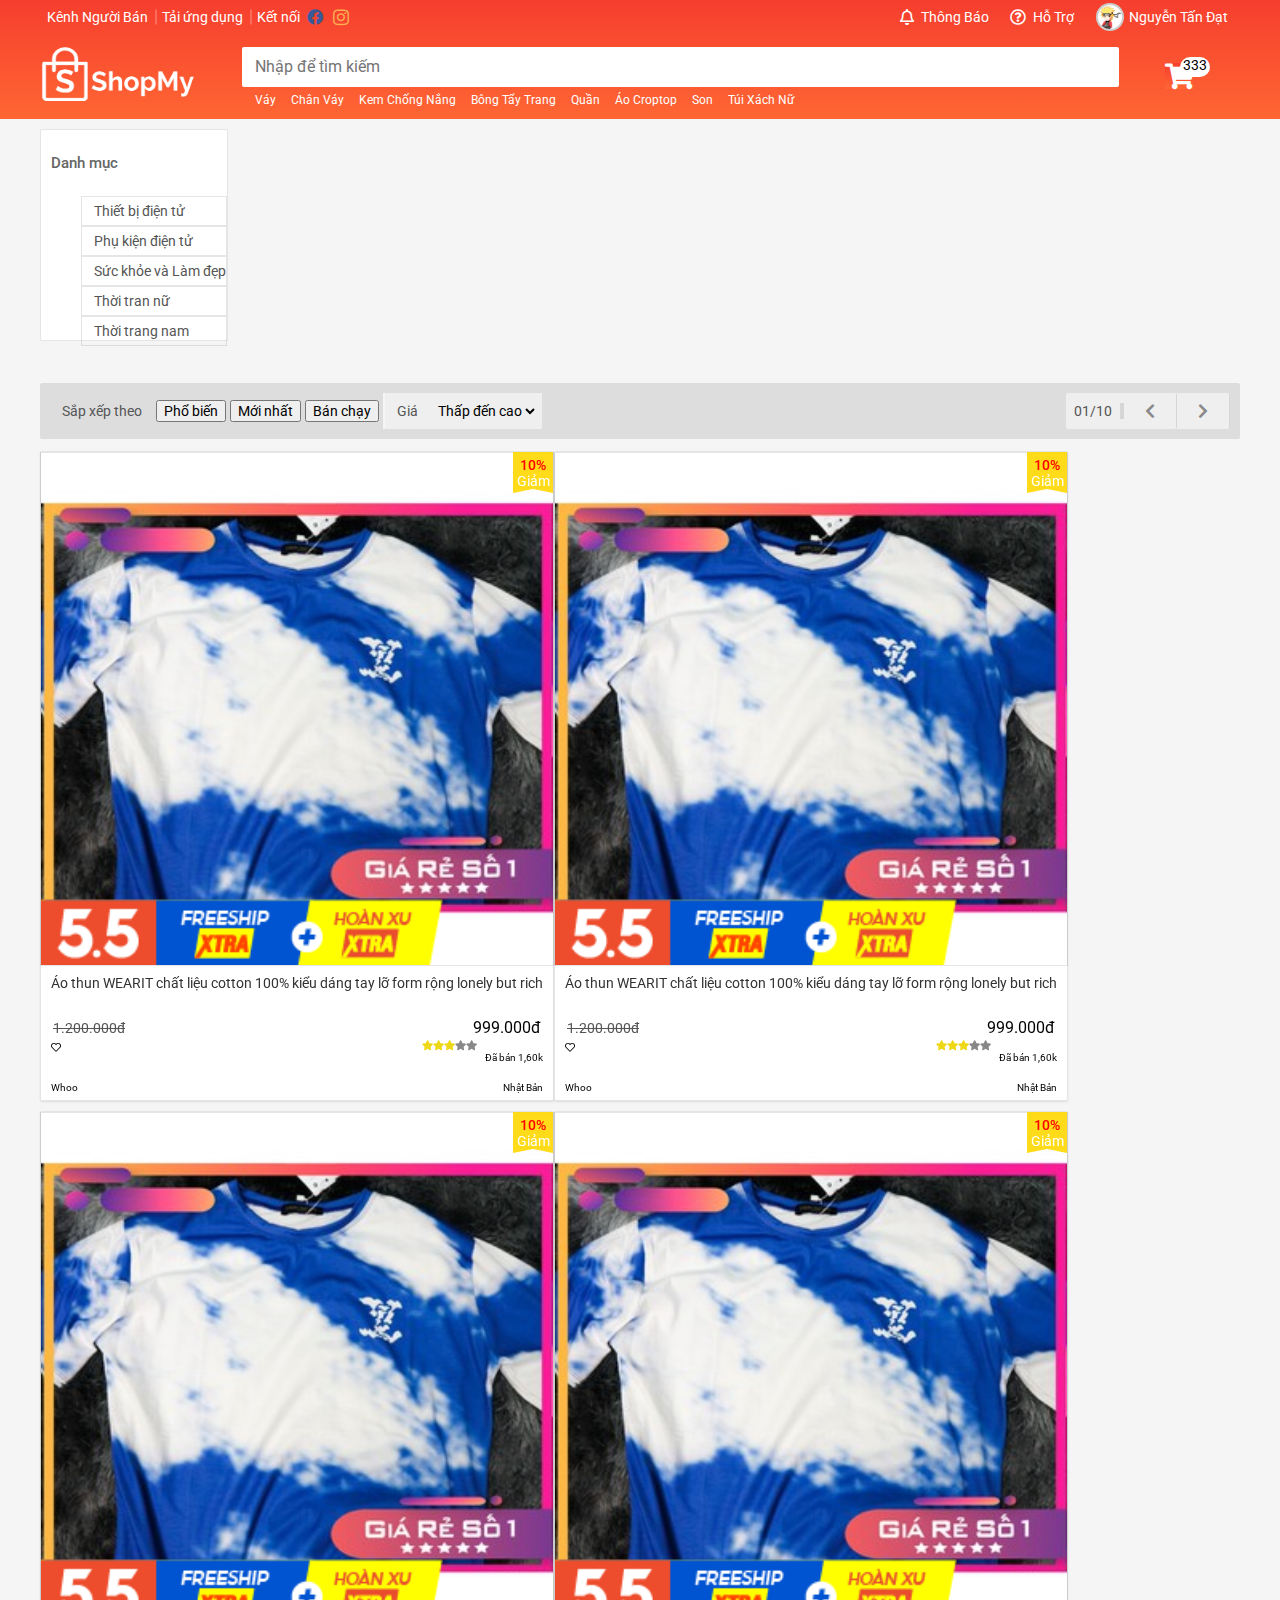
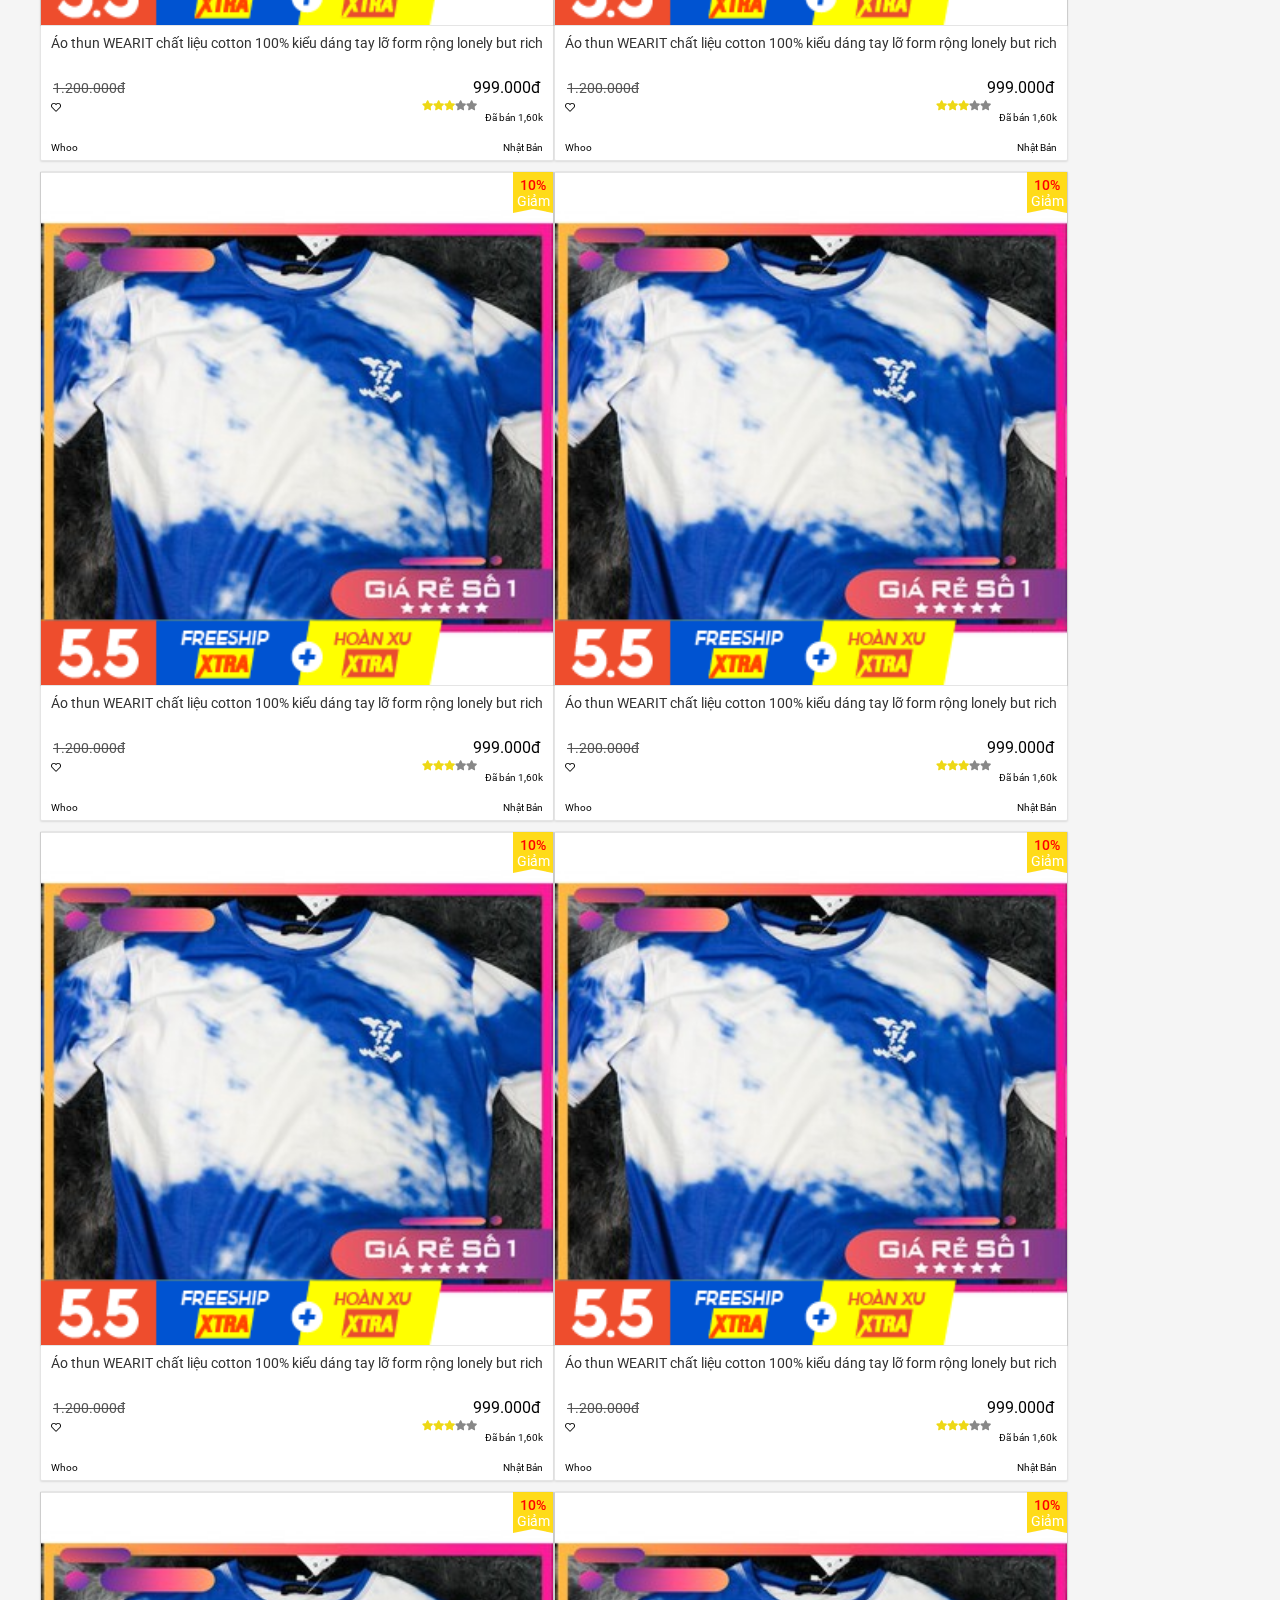
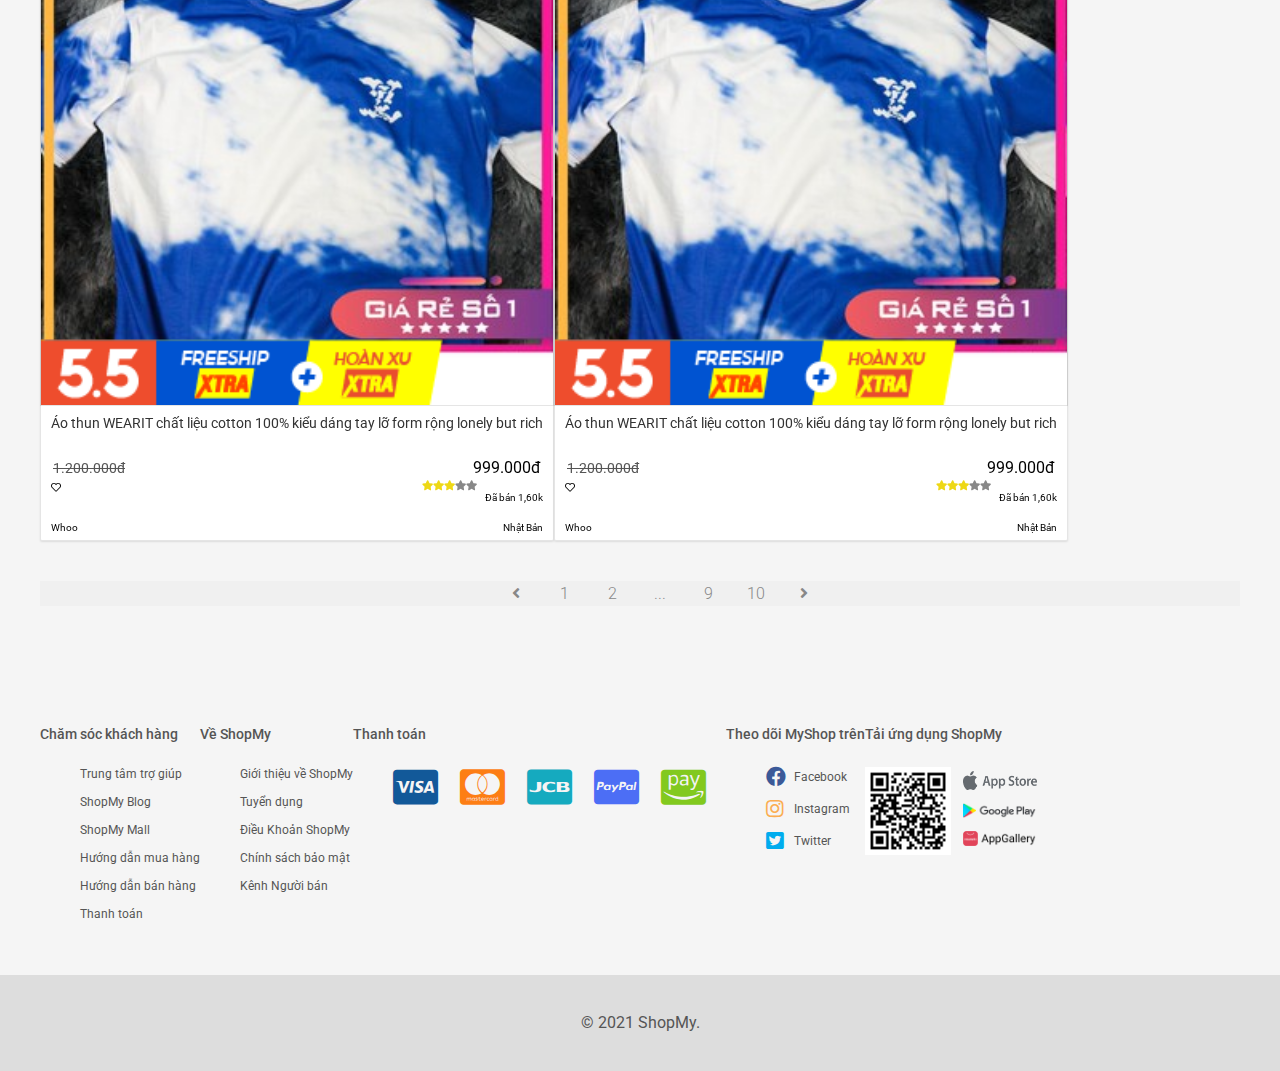
<file: index.html>
<!doctype html>
<html lang="vi">
<head>
    <meta charset="UTF-8">
    <meta name="viewport"
          content="width=device-width, user-scalable=no, initial-scale=1.0, maximum-scale=1.0, minimum-scale=1.0">
    <meta http-equiv="X-UA-Compatible" content="ie=edge">
    <title>ShopMy</title>
    <link rel="icon" href="./assets/img/icon_logo.png">
    <link rel="preconnect" href="https://fonts.gstatic.com">
    <link href="https://fonts.googleapis.com/css2?family=Roboto:wght@300;400;500&display=swap" rel="stylesheet">
    <link rel="stylesheet" href="./assets/css/normalize.min.css">
    <link rel="stylesheet" href="./assets/fonts/fontawesome/css/all.css">
    <link rel="stylesheet" href="./assets/css/base.css">
    <link rel="stylesheet" href="./assets/css/main.css">
</head>
<body>
<div class="app">
    <header class="header">
        <div class="grid">
            <nav class="navbar">
                <ul class="navbar__list">
                    <li class="navbar__item separate2px">
                        <a href="./account/signin.html" class="navbar__item-link">
                            Kênh Người Bán
                        </a>
                    </li>
                    <li class="navbar__item separate2px">
                        <a href="https://shopee.vn/web" class="navbar__item-link  show-qr">
                            Tải ứng dụng
                            <div class="qr">
                                <div class="qr-before"></div>
                                <img src="./assets/img/qr.png" alt="QR code" class="qr__img-qr">
                                <div class="qr-app">
                                    <img class="qr-app__app-store" src="./assets/img/appstore.png" alt="App Store">
                                    <img class="qr-app__google" src="./assets/img/googleplay.png" alt="Google Play">
                                    <img class="qr-app__huawei" src="./assets/img/huawei.png" alt="Huawei">
                                </div>
                            </div>
                        </a>
                    </li>
                    <li class="navbar__item">
                        Kết nối
                        <a href="https://www.facebook.com/ShopMyVN" class="navbar__item-link">
                            <i class="fab fa-facebook hover"></i>
                        </a>
                        <a href="https://www.instagram.com/accounts/login/?next=/ShopMy_VN/" class="navbar__item-link">
                            <i class="fab fa-instagram hover"></i>
                        </a>
                    </li>
                </ul>
                <ul class="navbar__list">
                    <li class="navbar__item">
                        <div class="navbar__item-link show-notify">
                            <i class="far fa-bell"></i>
                            Thông Báo
                            <div class="notify">
                                <span class="notify__before"></span>
                                <img src="./assets/img/notify.png" alt="" class="notify__img">
                                <p>Đăng nhập để xem thông báo</p>
                                <div class="notify__button">
                                    <button class="notify__button-signin">Đăng nhập</button>
                                    <button class="notify__button-signup">Đăng ký</button>
                                </div>
                            </div>
                        </div>
                    </li>
                    <li class="navbar__item">
                        <a href="https://help.shopee.vn/vn/s/" class="navbar__item-link">
                            <i class="far fa-question-circle"></i>
                            Hỗ Trợ
                        </a>
                    </li>
                    <!--                    <li class="navbar__item separate1px display-modal">-->
                    <!--                        <div class="navbar__item-link strong ">-->
                    <!--                            <i class="fas fa-user-alt"></i>-->
                    <!--                            Đăng Nhập-->
                    <!--                        </div>-->
                    <!--                    </li>-->
                    <!--                    <li class="navbar__item display-modal">-->
                    <!--                        <div class="navbar__item-link strong">-->
                    <!--                            <i class="fas fa-user-plus"></i>-->
                    <!--                            Đăng Ký-->
                    <!--                        </div>-->
                    <!--                    </li>-->
                    <li class="navbar__item">
                        <div class="navbar__item-link account">
                            <div class="account-info">
                                <span class="tail"></span>
                                <ul class="account-info__list">
                                    <li class="account-info__item">Tài khoản của tôi</li>
                                    <li class="account-info__item">Địa chỉ của tôi</li>
                                    <li class="account-info__item">Đơn mua</li>
                                    <li class="account-info__item">Đăng xuất</li>
                                </ul>
                            </div>
                            <img src="./assets/img/account_img.png" alt="User">
                            <p class="account-info__username">Nguyễn Tấn Đạt</p>
                            <div class="account-user"></div>
                        </div>
                    </li>
                </ul>
            </nav>

            <div class="header-body">
                <div class="logo">
                    <a href="./index.html"><img src="assets/img/Logo_ShopMy.png" alt="LOGO" class=""></a>

                </div>
                <div class="search">
                    <div class="search-bar">
                        <label>
                            <input type="search" placeholder="Nhập để tìm kiếm" class="search-bar__input">
                        </label>
                        <button class="search-bar__submit">
                            <i class="fas fa-search"></i>
                        </button>
                        <div class="history-search">
                            <ul class="history-search__list">
                                <li class="history-search__item">
                                    <a href="">Kem dưỡng da</a>
                                </li>
                                <li class="history-search__item">
                                    <a href="">Tai nghe</a>
                                </li>
                                <li class="history-search__item"><a href="">Đồng hồ</a>
                                </li>
                                <li class="history-search__item">
                                    <a href="">Điện thoại</a>
                                </li>
                            </ul>
                        </div>
                    </div>
                    <div class="menu">
                        <a class="menu_item-link" href="/search?keyword=v%C3%A1y">Váy</a>
                        <a class="menu_item-link" href="/search?keyword=ch%C3%A2n%20v%C3%A1y">Chân Váy</a>
                        <a class="menu_item-link" href="/search?keyword=kem%20ch%E1%BB%91ng%20n%E1%BA%AFng">Kem Chống
                            Nắng</a>
                        <a class="menu_item-link" href="/search?keyword=b%C3%B4ng%20t%E1%BA%A9y%20trang">Bông Tẩy
                            Trang</a>
                        <a class="menu_item-link" href="/search?keyword=qu%E1%BA%A7n">Quần</a>
                        <a class="menu_item-link" href="/search?keyword=%C3%A1o%20croptop">Áo Croptop</a>
                        <a class="menu_item-link" href="/search?keyword=son">Son</a>
                        <a class="menu_item-link" href="/search?keyword=t%C3%BAi%20x%C3%A1ch%20n%E1%BB%AF">Túi Xách
                            Nữ</a>
                    </div>
                </div>
                <div class="area-cart">
                    <div class="cart">
                        <i class="fas fa-shopping-cart"></i>
                        <div class="cart-has-product__icon">&nbsp;333&nbsp;</div>
                        <div class="in-cart">
                            <div class="in-cart__before"></div>
                            <div class="cart-empty">
                                <div class="in-cart__img">
                                    <img src="./assets/img/in_cart.png" alt="">
                                </div>
                                <p>Chưa có sản phẩm</p>
                            </div>
                            <div class="cart-has-product">
                                <p>Danh sách sản phẩm</p>
                                <ul class="product-list">
                                    <li class="product__item">Product</li>
                                    <li class="product__item">Product</li>
                                    <li class="product__item">Product</li>
                                </ul>
                                <p class="show-all">Xem tất cả</p>
                            </div>
                        </div>
                    </div>
                </div>
            </div>
        </div>
    </header>
    <div class="container">
        <div class="grid">
            <div class="grid__row">
                <div class="column-2">
                    <nav class="category">
                        <h3 class="category__label">
                            <i class="fas fa-list-ul"></i>
                            Danh mục
                        </h3>
                        <ul class="category-list">
                            <li class="category-item">
                                <a href="" class="category-item__link">Thiết bị điện tử</a>
                            </li>
                            <li class="category-item">
                                <a href="" class="category-item__link">Phụ kiện điện tử</a>
                            </li>
                            <li class="category-item">
                                <a href="" class="category-item__link">Sức khỏe và Làm đẹp</a>
                            </li>
                            <li class="category-item">
                                <a href="" class="category-item__link">Thời tran nữ</a>
                            </li>
                            <li class="category-item">
                                <a href="" class="category-item__link">Thời trang nam</a>
                            </li>
                        </ul>
                    </nav>
                </div>
                <dib class="column-10">
                    <div class="home-filter">
                        <div class="filter-left">
                            <span class="home-filter__label">Sắp xếp theo</span>
                            <button class="btn">Phổ biến</button>
                            <button class="btn primary">Mới nhất</button>
                            <button class="btn">Bán chạy</button>
                            <div class="select-sort btn">
                                <span class="select-sort__label">Giá</span>
                                <label for=""><select class="select-sort__input" name="value" id="">
                                    <option>Thấp đến cao</option>
                                    <option>Cao đến thấp</option>
                                </select>
                                </label>
                            </div>
                        </div>
                        <div class="filter-right">
                            <p class="label-index">01/10</p>
                            <button><i class="fas fa-chevron-left"></i></button>
                            <button><i class="fas fa-chevron-right"></i></button>
                        </div>
                    </div>
                    <div class="home-product">
                        <div class="grid__row">
                            <!--Product -->
                            <div class="column-2-4">
                                <a class="product">
                                    <div class="product__img"
                                         style="background-image: url(./assets/img/product/product_t_shirt.jpg)">
                                        <img src="./assets/img/product/commercial.png" alt="syntax error">
                                    </div>
                                    <h4 class="product-name">Áo thun WEARIT chất liệu cotton 100% kiểu dáng tay lỡ form
                                        rộng lonely but rich</h4>
                                    <div class="product__price">
                                        <span class="product__price-old">1.200.000đ</span>
                                        <span class="product__price-new">999.000đ</span>
                                    </div>
                                    <div class="product__action">
                                        <div class="product__action-heart">
                                            <i class="far fa-heart"></i>
                                            <!--<i class="fas fa-heart"></i>-->
                                        </div>
                                        <div class="product__start">
                                            <i class="fas fa-star gold"></i>
                                            <i class="fas fa-star gold"></i>
                                            <i class="fas fa-star gold"></i>
                                            <i class="fas fa-star"></i>
                                            <i class="fas fa-star"></i>
                                        </div>
                                        <p class="product__sold">Đã bán 1,60k</p>
                                    </div>
                                    <div class="product__origin">
                                        <span class="product__brand">Whoo</span>
                                        <span class="product__origin-name">Nhật Bản</span>
                                    </div>
                                    <div class="product__favourite">
                                        <i class="fas fa-check"></i>
                                        &nbsp;Yêu thích
                                    </div>
                                    <div class="product__sale-off">
                                        <div class="after"></div>
                                        <span class="sale-off__percent">10%</span>
                                        <span class="sale-off__label">Giảm</span>
                                    </div>
                                </a>
                            </div>
                            <div class="column-2-4">
                                <a class="product">
                                    <div class="product__img"
                                         style="background-image: url(./assets/img/product/product_t_shirt.jpg)">
                                        <img src="./assets/img/product/commercial.png" alt="syntax error">
                                    </div>
                                    <h4 class="product-name">Áo thun WEARIT chất liệu cotton 100% kiểu dáng tay lỡ form
                                        rộng lonely but rich</h4>
                                    <div class="product__price">
                                        <span class="product__price-old">1.200.000đ</span>
                                        <span class="product__price-new">999.000đ</span>
                                    </div>
                                    <div class="product__action">
                                        <div class="product__action-heart">
                                            <i class="far fa-heart"></i>
                                            <!--<i class="fas fa-heart"></i>-->
                                        </div>
                                        <div class="product__start">
                                            <i class="fas fa-star gold"></i>
                                            <i class="fas fa-star gold"></i>
                                            <i class="fas fa-star gold"></i>
                                            <i class="fas fa-star"></i>
                                            <i class="fas fa-star"></i>
                                        </div>
                                        <p class="product__sold">Đã bán 1,60k</p>
                                    </div>
                                    <div class="product__origin">
                                        <span class="product__brand">Whoo</span>
                                        <span class="product__origin-name">Nhật Bản</span>
                                    </div>
                                    <div class="product__favourite">
                                        <i class="fas fa-check"></i>
                                        &nbsp;Yêu thích
                                    </div>
                                    <div class="product__sale-off">
                                        <div class="after"></div>
                                        <span class="sale-off__percent">10%</span>
                                        <span class="sale-off__label">Giảm</span>
                                    </div>
                                </a>
                            </div>
                            <div class="column-2-4">
                                <a class="product">
                                    <div class="product__img"
                                         style="background-image: url(./assets/img/product/product_t_shirt.jpg)">
                                        <img src="./assets/img/product/commercial.png" alt="syntax error">
                                    </div>
                                    <h4 class="product-name">Áo thun WEARIT chất liệu cotton 100% kiểu dáng tay lỡ form
                                        rộng lonely but rich</h4>
                                    <div class="product__price">
                                        <span class="product__price-old">1.200.000đ</span>
                                        <span class="product__price-new">999.000đ</span>
                                    </div>
                                    <div class="product__action">
                                        <div class="product__action-heart">
                                            <i class="far fa-heart"></i>
                                            <!--<i class="fas fa-heart"></i>-->
                                        </div>
                                        <div class="product__start">
                                            <i class="fas fa-star gold"></i>
                                            <i class="fas fa-star gold"></i>
                                            <i class="fas fa-star gold"></i>
                                            <i class="fas fa-star"></i>
                                            <i class="fas fa-star"></i>
                                        </div>
                                        <p class="product__sold">Đã bán 1,60k</p>
                                    </div>
                                    <div class="product__origin">
                                        <span class="product__brand">Whoo</span>
                                        <span class="product__origin-name">Nhật Bản</span>
                                    </div>
                                    <div class="product__favourite">
                                        <i class="fas fa-check"></i>
                                        &nbsp;Yêu thích
                                    </div>
                                    <div class="product__sale-off">
                                        <div class="after"></div>
                                        <span class="sale-off__percent">10%</span>
                                        <span class="sale-off__label">Giảm</span>
                                    </div>
                                </a>
                            </div>
                            <div class="column-2-4">
                                <a class="product">
                                    <div class="product__img"
                                         style="background-image: url(./assets/img/product/product_t_shirt.jpg)">
                                        <img src="./assets/img/product/commercial.png" alt="syntax error">
                                    </div>
                                    <h4 class="product-name">Áo thun WEARIT chất liệu cotton 100% kiểu dáng tay lỡ form
                                        rộng lonely but rich</h4>
                                    <div class="product__price">
                                        <span class="product__price-old">1.200.000đ</span>
                                        <span class="product__price-new">999.000đ</span>
                                    </div>
                                    <div class="product__action">
                                        <div class="product__action-heart">
                                            <i class="far fa-heart"></i>
                                            <!--<i class="fas fa-heart"></i>-->
                                        </div>
                                        <div class="product__start">
                                            <i class="fas fa-star gold"></i>
                                            <i class="fas fa-star gold"></i>
                                            <i class="fas fa-star gold"></i>
                                            <i class="fas fa-star"></i>
                                            <i class="fas fa-star"></i>
                                        </div>
                                        <p class="product__sold">Đã bán 1,60k</p>
                                    </div>
                                    <div class="product__origin">
                                        <span class="product__brand">Whoo</span>
                                        <span class="product__origin-name">Nhật Bản</span>
                                    </div>
                                    <div class="product__favourite">
                                        <i class="fas fa-check"></i>
                                        &nbsp;Yêu thích
                                    </div>
                                    <div class="product__sale-off">
                                        <div class="after"></div>
                                        <span class="sale-off__percent">10%</span>
                                        <span class="sale-off__label">Giảm</span>
                                    </div>
                                </a>
                            </div>
                            <div class="column-2-4">
                                <a class="product">
                                    <div class="product__img"
                                         style="background-image: url(./assets/img/product/product_t_shirt.jpg)">
                                        <img src="./assets/img/product/commercial.png" alt="syntax error">
                                    </div>
                                    <h4 class="product-name">Áo thun WEARIT chất liệu cotton 100% kiểu dáng tay lỡ form
                                        rộng lonely but rich</h4>
                                    <div class="product__price">
                                        <span class="product__price-old">1.200.000đ</span>
                                        <span class="product__price-new">999.000đ</span>
                                    </div>
                                    <div class="product__action">
                                        <div class="product__action-heart">
                                            <i class="far fa-heart"></i>
                                            <!--<i class="fas fa-heart"></i>-->
                                        </div>
                                        <div class="product__start">
                                            <i class="fas fa-star gold"></i>
                                            <i class="fas fa-star gold"></i>
                                            <i class="fas fa-star gold"></i>
                                            <i class="fas fa-star"></i>
                                            <i class="fas fa-star"></i>
                                        </div>
                                        <p class="product__sold">Đã bán 1,60k</p>
                                    </div>
                                    <div class="product__origin">
                                        <span class="product__brand">Whoo</span>
                                        <span class="product__origin-name">Nhật Bản</span>
                                    </div>
                                    <div class="product__favourite">
                                        <i class="fas fa-check"></i>
                                        &nbsp;Yêu thích
                                    </div>
                                    <div class="product__sale-off">
                                        <div class="after"></div>
                                        <span class="sale-off__percent">10%</span>
                                        <span class="sale-off__label">Giảm</span>
                                    </div>
                                </a>
                            </div>
                            <div class="column-2-4">
                                <a class="product">
                                    <div class="product__img"
                                         style="background-image: url(./assets/img/product/product_t_shirt.jpg)">
                                        <img src="./assets/img/product/commercial.png" alt="syntax error">
                                    </div>
                                    <h4 class="product-name">Áo thun WEARIT chất liệu cotton 100% kiểu dáng tay lỡ form
                                        rộng lonely but rich</h4>
                                    <div class="product__price">
                                        <span class="product__price-old">1.200.000đ</span>
                                        <span class="product__price-new">999.000đ</span>
                                    </div>
                                    <div class="product__action">
                                        <div class="product__action-heart">
                                            <i class="far fa-heart"></i>
                                            <!--<i class="fas fa-heart"></i>-->
                                        </div>
                                        <div class="product__start">
                                            <i class="fas fa-star gold"></i>
                                            <i class="fas fa-star gold"></i>
                                            <i class="fas fa-star gold"></i>
                                            <i class="fas fa-star"></i>
                                            <i class="fas fa-star"></i>
                                        </div>
                                        <p class="product__sold">Đã bán 1,60k</p>
                                    </div>
                                    <div class="product__origin">
                                        <span class="product__brand">Whoo</span>
                                        <span class="product__origin-name">Nhật Bản</span>
                                    </div>
                                    <div class="product__favourite">
                                        <i class="fas fa-check"></i>
                                        &nbsp;Yêu thích
                                    </div>
                                    <div class="product__sale-off">
                                        <div class="after"></div>
                                        <span class="sale-off__percent">10%</span>
                                        <span class="sale-off__label">Giảm</span>
                                    </div>
                                </a>
                            </div>
                            <div class="column-2-4">
                                <a class="product">
                                    <div class="product__img"
                                         style="background-image: url(./assets/img/product/product_t_shirt.jpg)">
                                        <img src="./assets/img/product/commercial.png" alt="syntax error">
                                    </div>
                                    <h4 class="product-name">Áo thun WEARIT chất liệu cotton 100% kiểu dáng tay lỡ form
                                        rộng lonely but rich</h4>
                                    <div class="product__price">
                                        <span class="product__price-old">1.200.000đ</span>
                                        <span class="product__price-new">999.000đ</span>
                                    </div>
                                    <div class="product__action">
                                        <div class="product__action-heart">
                                            <i class="far fa-heart"></i>
                                            <!--<i class="fas fa-heart"></i>-->
                                        </div>
                                        <div class="product__start">
                                            <i class="fas fa-star gold"></i>
                                            <i class="fas fa-star gold"></i>
                                            <i class="fas fa-star gold"></i>
                                            <i class="fas fa-star"></i>
                                            <i class="fas fa-star"></i>
                                        </div>
                                        <p class="product__sold">Đã bán 1,60k</p>
                                    </div>
                                    <div class="product__origin">
                                        <span class="product__brand">Whoo</span>
                                        <span class="product__origin-name">Nhật Bản</span>
                                    </div>
                                    <div class="product__favourite">
                                        <i class="fas fa-check"></i>
                                        &nbsp;Yêu thích
                                    </div>
                                    <div class="product__sale-off">
                                        <div class="after"></div>
                                        <span class="sale-off__percent">10%</span>
                                        <span class="sale-off__label">Giảm</span>
                                    </div>
                                </a>
                            </div>
                            <div class="column-2-4">
                                <a class="product">
                                    <div class="product__img"
                                         style="background-image: url(./assets/img/product/product_t_shirt.jpg)">
                                        <img src="./assets/img/product/commercial.png" alt="syntax error">
                                    </div>
                                    <h4 class="product-name">Áo thun WEARIT chất liệu cotton 100% kiểu dáng tay lỡ form
                                        rộng lonely but rich</h4>
                                    <div class="product__price">
                                        <span class="product__price-old">1.200.000đ</span>
                                        <span class="product__price-new">999.000đ</span>
                                    </div>
                                    <div class="product__action">
                                        <div class="product__action-heart">
                                            <i class="far fa-heart"></i>
                                            <!--<i class="fas fa-heart"></i>-->
                                        </div>
                                        <div class="product__start">
                                            <i class="fas fa-star gold"></i>
                                            <i class="fas fa-star gold"></i>
                                            <i class="fas fa-star gold"></i>
                                            <i class="fas fa-star"></i>
                                            <i class="fas fa-star"></i>
                                        </div>
                                        <p class="product__sold">Đã bán 1,60k</p>
                                    </div>
                                    <div class="product__origin">
                                        <span class="product__brand">Whoo</span>
                                        <span class="product__origin-name">Nhật Bản</span>
                                    </div>
                                    <div class="product__favourite">
                                        <i class="fas fa-check"></i>
                                        &nbsp;Yêu thích
                                    </div>
                                    <div class="product__sale-off">
                                        <div class="after"></div>
                                        <span class="sale-off__percent">10%</span>
                                        <span class="sale-off__label">Giảm</span>
                                    </div>
                                </a>
                            </div>
                            <div class="column-2-4">
                                <a class="product">
                                    <div class="product__img"
                                         style="background-image: url(./assets/img/product/product_t_shirt.jpg)">
                                        <img src="./assets/img/product/commercial.png" alt="syntax error">
                                    </div>
                                    <h4 class="product-name">Áo thun WEARIT chất liệu cotton 100% kiểu dáng tay lỡ form
                                        rộng lonely but rich</h4>
                                    <div class="product__price">
                                        <span class="product__price-old">1.200.000đ</span>
                                        <span class="product__price-new">999.000đ</span>
                                    </div>
                                    <div class="product__action">
                                        <div class="product__action-heart">
                                            <i class="far fa-heart"></i>
                                            <!--<i class="fas fa-heart"></i>-->
                                        </div>
                                        <div class="product__start">
                                            <i class="fas fa-star gold"></i>
                                            <i class="fas fa-star gold"></i>
                                            <i class="fas fa-star gold"></i>
                                            <i class="fas fa-star"></i>
                                            <i class="fas fa-star"></i>
                                        </div>
                                        <p class="product__sold">Đã bán 1,60k</p>
                                    </div>
                                    <div class="product__origin">
                                        <span class="product__brand">Whoo</span>
                                        <span class="product__origin-name">Nhật Bản</span>
                                    </div>
                                    <div class="product__favourite">
                                        <i class="fas fa-check"></i>
                                        &nbsp;Yêu thích
                                    </div>
                                    <div class="product__sale-off">
                                        <div class="after"></div>
                                        <span class="sale-off__percent">10%</span>
                                        <span class="sale-off__label">Giảm</span>
                                    </div>
                                </a>
                            </div>
                            <div class="column-2-4">
                                <a class="product">
                                    <div class="product__img"
                                         style="background-image: url(./assets/img/product/product_t_shirt.jpg)">
                                        <img src="./assets/img/product/commercial.png" alt="syntax error">
                                    </div>
                                    <h4 class="product-name">Áo thun WEARIT chất liệu cotton 100% kiểu dáng tay lỡ form
                                        rộng lonely but rich</h4>
                                    <div class="product__price">
                                        <span class="product__price-old">1.200.000đ</span>
                                        <span class="product__price-new">999.000đ</span>
                                    </div>
                                    <div class="product__action">
                                        <div class="product__action-heart">
                                            <i class="far fa-heart"></i>
                                            <!--<i class="fas fa-heart"></i>-->
                                        </div>
                                        <div class="product__start">
                                            <i class="fas fa-star gold"></i>
                                            <i class="fas fa-star gold"></i>
                                            <i class="fas fa-star gold"></i>
                                            <i class="fas fa-star"></i>
                                            <i class="fas fa-star"></i>
                                        </div>
                                        <p class="product__sold">Đã bán 1,60k</p>
                                    </div>
                                    <div class="product__origin">
                                        <span class="product__brand">Whoo</span>
                                        <span class="product__origin-name">Nhật Bản</span>
                                    </div>
                                    <div class="product__favourite">
                                        <i class="fas fa-check"></i>
                                        &nbsp;Yêu thích
                                    </div>
                                    <div class="product__sale-off">
                                        <div class="after"></div>
                                        <span class="sale-off__percent">10%</span>
                                        <span class="sale-off__label">Giảm</span>
                                    </div>
                                </a>
                            </div>
                        </div>
                    </div>
                    <ul class="pagination-list">
                        <li class="pagination">
                            <a href="" class="pagination__link">
                                <i class="fas fa-angle-left"></i>
                            </a>
                        </li>
                        <li class="pagination">
                            <a href="" class="pagination__link">1</a>
                        </li>
                        <li class="pagination">
                            <a href="" class="pagination__link">2</a>
                        </li>
                        <li class="pagination">
                            <a href="" class="pagination__link">...</a>
                        </li>
                        <li class="pagination">
                            <a href="" class="pagination__link">9</a>
                        </li>
                        <li class="pagination">
                            <a href="" class="pagination__link">10</a>
                        </li>
                        <li class="pagination">
                            <a href="" class="pagination__link">
                                <i class="fas fa-angle-right"></i>
                            </a>
                        </li>
                    </ul>
                </dib>
            </div>
        </div>

    </div>
    <footer class="footer">
        <div class="grid">
            <div class="grid__row">
                <div class="column-2-4">
                    <div class="footer-title">Chăm sóc khách hàng</div>
                    <ul class="footer__list">
                        <li class="footer__item">
                            <a>Trung tâm trợ giúp</a>
                        </li>
                        <li class="footer__item">
                            <a>ShopMy Blog</a>
                        </li>
                        <li class="footer__item">
                            <a>ShopMy Mall</a>
                        </li>
                        <li class="footer__item">
                            <a>Hướng dẫn mua hàng</a>
                        </li>
                        <li class="footer__item">
                            <a>Hướng dẫn bán hàng</a>
                        </li>
                        <li class="footer__item">
                            <a>Thanh toán</a>
                        </li>
                    </ul>
                </div>
                <div class="column-2-4">
                    <div class="footer-title">Về ShopMy</div>
                    <ul class="footer__list">
                        <li class="footer__item"><a>Giới thiệu về ShopMy</a></li>
                        <li class="footer__item"><a>Tuyển dụng</a></li>
                        <li class="footer__item"><a>Điều Khoản ShopMy</a></li>
                        <li class="footer__item"><a>Chính sách bảo mật</a></li>
                        <li class="footer__item"><a>Kênh Người bán</a></li>
                    </ul>
                </div>
                <div class="column-2-4">
                    <div class="footer-title">Thanh toán</div>
                    <ul class="footer-pay">
                        <i class="fab fa-cc-visa"></i>
                        <i class="fab fa-cc-mastercard"></i>
                        <i class="fab fa-cc-jcb"></i>
                        <i class="fab fa-cc-paypal"></i>
                        <i class="fab fa-cc-amazon-pay"></i>
                    </ul>
                </div>
                <div class="column-2-4">
                    <div class="footer-title">Theo dõi MyShop trên</div>
                    <ul class="footer__list">
                        <li class="footer__item follow">
                            <i class="fab fa-facebook"></i>
                            <a class="">
                                Facebook
                            </a>
                        </li>
                        <li class="footer__item follow">
                            <i class="fab fa-instagram"></i>
                            <a class="">

                                Instagram
                            </a>
                        </li>
                        <li class="footer__item follow">
                            <i class="fab fa-twitter-square"></i>
                            <a class="">
                                Twitter
                            </a>
                        </li>
                    </ul>
                </div>
                <div class="column-2-4">
                    <div class="footer-title">Tải ứng dụng ShopMy</div>
                    <a class="footer__item-qr footer__item" target="_blank" rel="noopener noreferrer">
                        <img class="qr__item" src="./assets/img/qr.png" alt="QR code" class="qr__img-qr">
                        <div class="qr__item">
                            <img class="qr-app__app-store" src="./assets/img/appstore.png" alt="App Store">
                            <img class="qr-app__google" src="./assets/img/googleplay.png" alt="Google Play">
                            <img class="qr-app__huawei" src="./assets/img/huawei.png" alt="Huawei">
                        </div>
                    </a>
                </div>
            </div>
        </div>
        <div class="footer-copyright">
            © 2021 ShopMy.
        </div>
    </footer>
    <!-- Modal layout -->
    <div class="modal">
        <div class="modal__body">
            <div class="modal__inner">
                <!-- Register form -->
                <div class="auth-form">
                    <div class="auth-form__container">
                        <div class="auth-form__header">
                            <h3 class="auth-form__heading">Đăng ký</h3>
                            <span class="auth-form__switch-btn">Đăng nhập</span>
                        </div>
                        <div class="auth-form__form">
                            <div class="auth-form__group">
                                <label>
                                    <input type="text" class="auth-form__input" placeholder="Email">
                                </label>
                            </div>

                            <div class="auth-form__group">
                                <label>
                                    <input type="password" class="auth-form__input" placeholder="Mật khẩu">
                                </label>
                            </div>
                            <div class="auth-form__group">
                                <label>
                                    <input type="password" class="auth-form__input" placeholder="Nhập lại mật khẩu">
                                </label>
                            </div>

                            <div class="auth-form__aside">
                                <p class="auth-form__policy">
                                    Bằng việc đăng ký, bạn đã đồng ý với ShopMy về
                                    <a href="" class="auth-form__policy-link">Điều khoản dịch vụ</a> &
                                    <a href="" class="auth-form__policy-link">Chính sách bảo mật</a>
                                </p>
                            </div>
                            <div class="auth-form__controls">
                                <button class="btn">TRỞ LẠI</button>
                                <button class="btn primary">ĐĂNG KÝ</button>
                            </div>
                        </div>
                    </div>
                    <div class="auth-form__social">
                        <a href="" class="btn--with-icon facebook">
                            <i class="fab fa-facebook-square"></i>
                            Kết nối với Facebook
                        </a>
                        <a href="" class="btn--with-icon google">
                            <img src="./assets/img/google.png" alt="google">
                            Kết nối với Google
                        </a>
                    </div>
                </div>
                <!--Login form-->
                <div class="auth-form">
                    <div class="auth-form__container">
                        <div class="auth-form__header">
                            <h3 class="auth-form__heading">Đăng ký</h3>
                            <span class="auth-form__switch-btn">Đăng nhập</span>
                        </div>
                        <div class="auth-form__form">
                            <div class="auth-form__group">
                                <label>
                                    <input type="text" class="auth-form__input" placeholder="Email">
                                </label>
                            </div>

                            <div class="auth-form__group">
                                <label>
                                    <input type="password" class="auth-form__input" placeholder="Mật khẩu">
                                </label>
                            </div>

                            <div class="auth-form__aside">
                                <p class="auth-form__policy">
                                    <a href="" class="auth-form__policy-link">Quên mật khẩu</a> |
                                    <a href="" class="auth-form__policy-link">Cần trợ giúp</a>
                                </p>
                            </div>
                            <div class="auth-form__controls">
                                <button class="btn">TRỞ LẠI</button>
                                <button class="btn primary">ĐĂNG KÝ</button>
                            </div>
                        </div>
                    </div>
                    <div class="auth-form__social">
                        <a href="" class="btn--with-icon facebook">
                            <i class="fab fa-facebook-square"></i>
                            Đăng nhập với Facebook
                        </a>
                        <a href="" class="btn--with-icon google">
                            <img src="./assets/img/google.png" alt="google">
                            Đăng nhập với Google
                        </a>
                    </div>
                </div>
            </div>
        </div>
        <div class="modal__overplay"></div>
    </div>
</div>
</body>
</html>
</file>
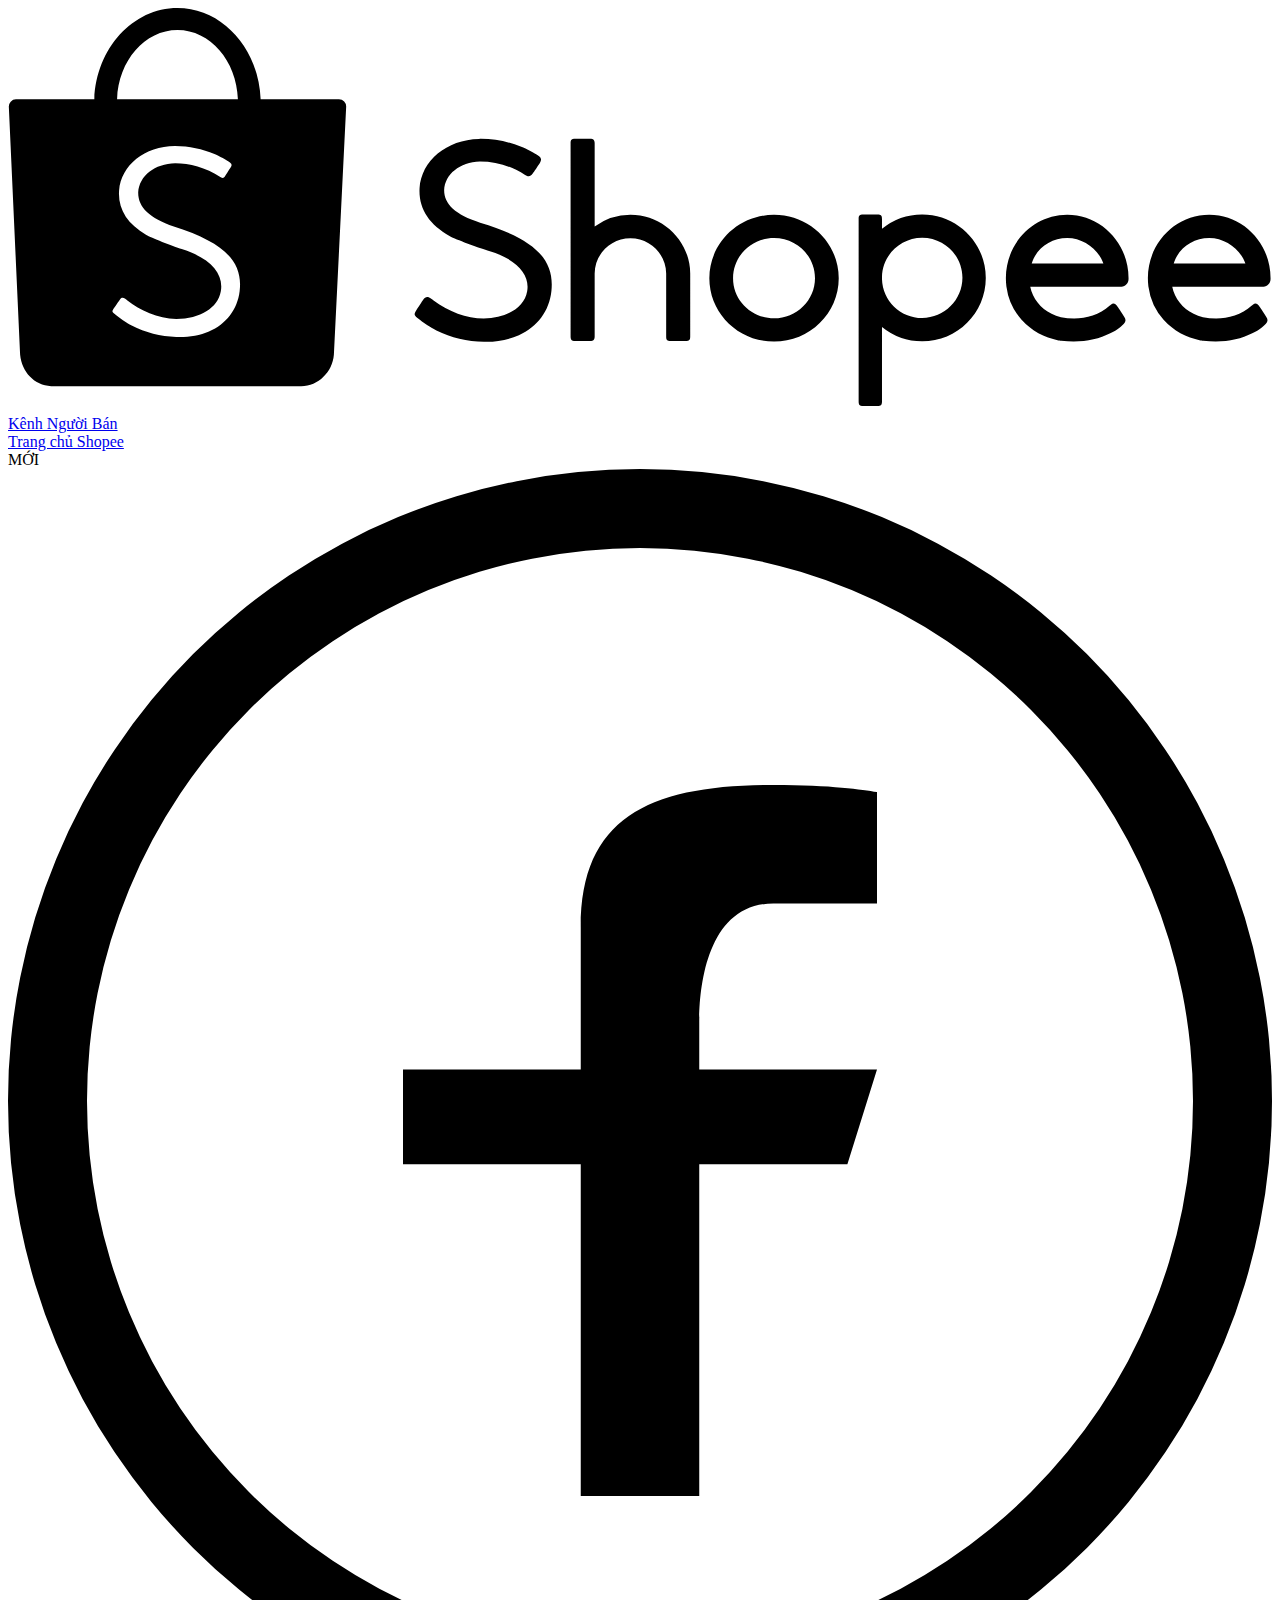
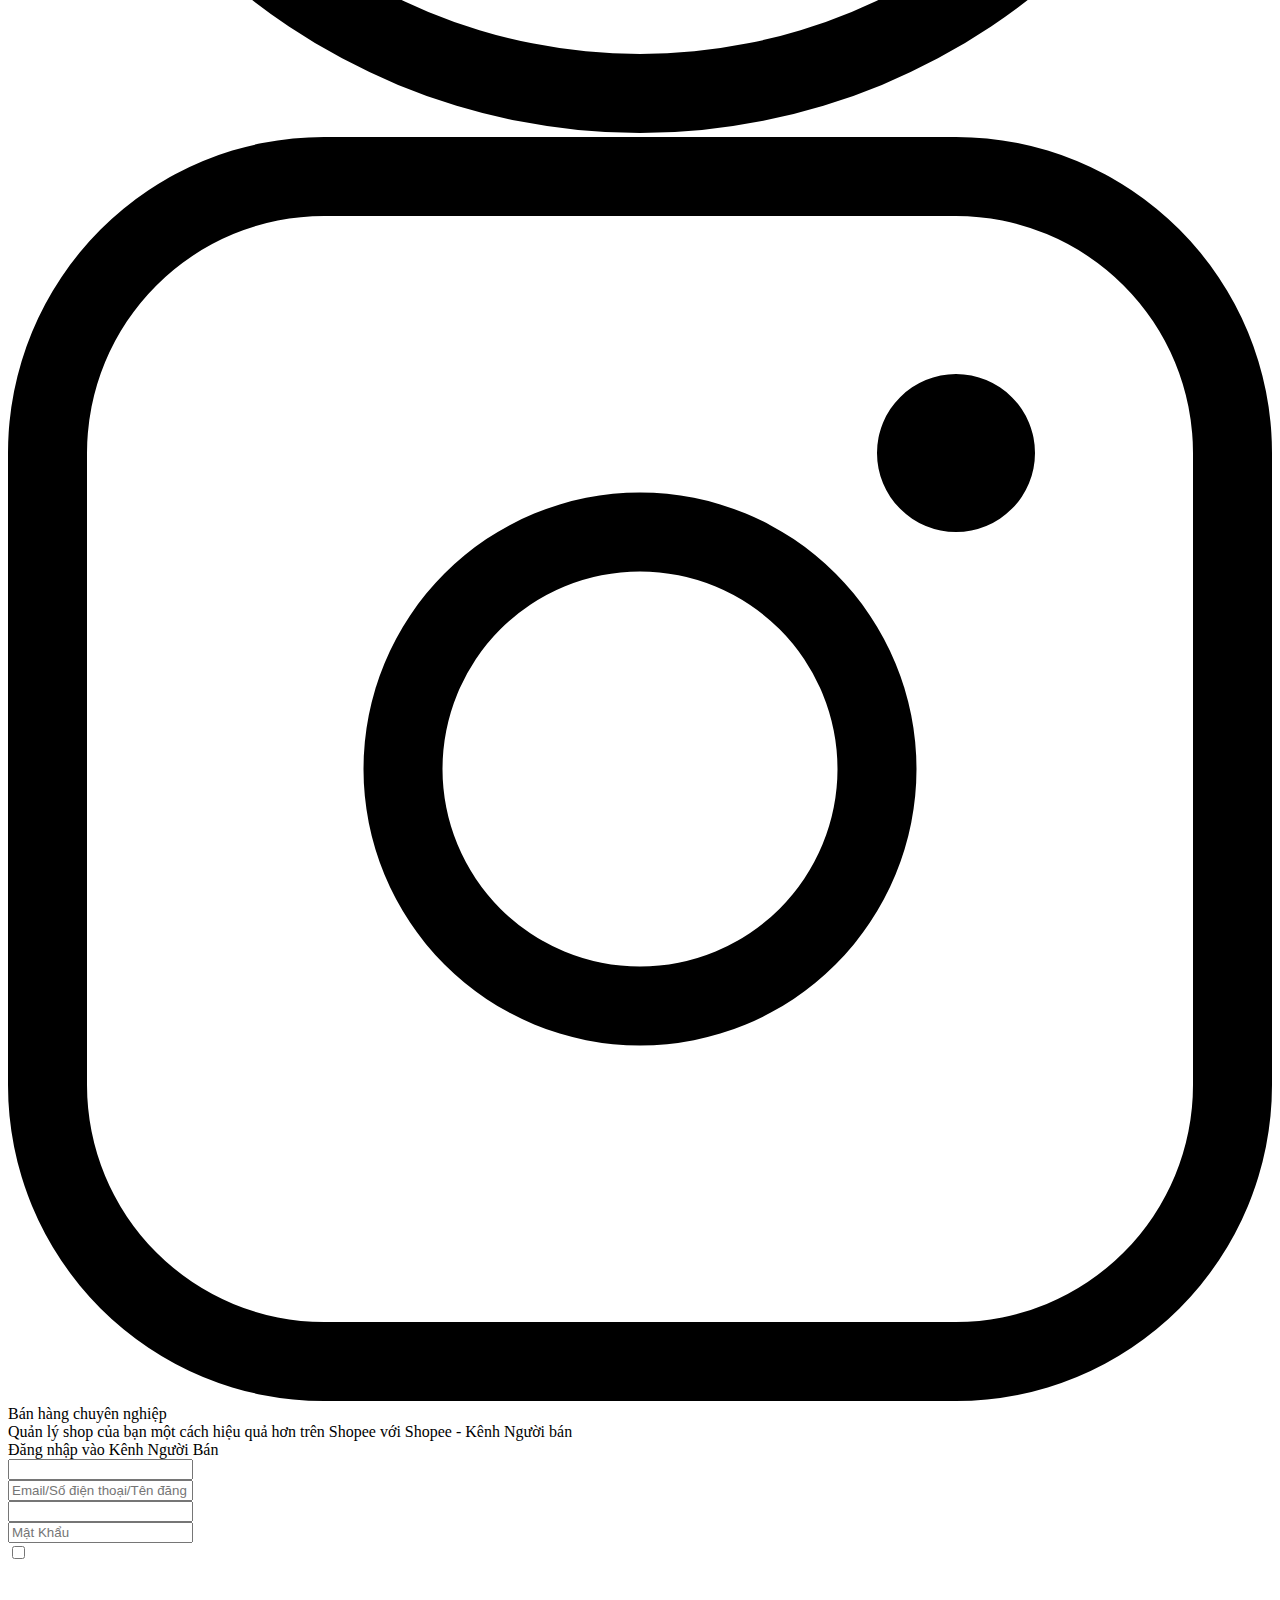
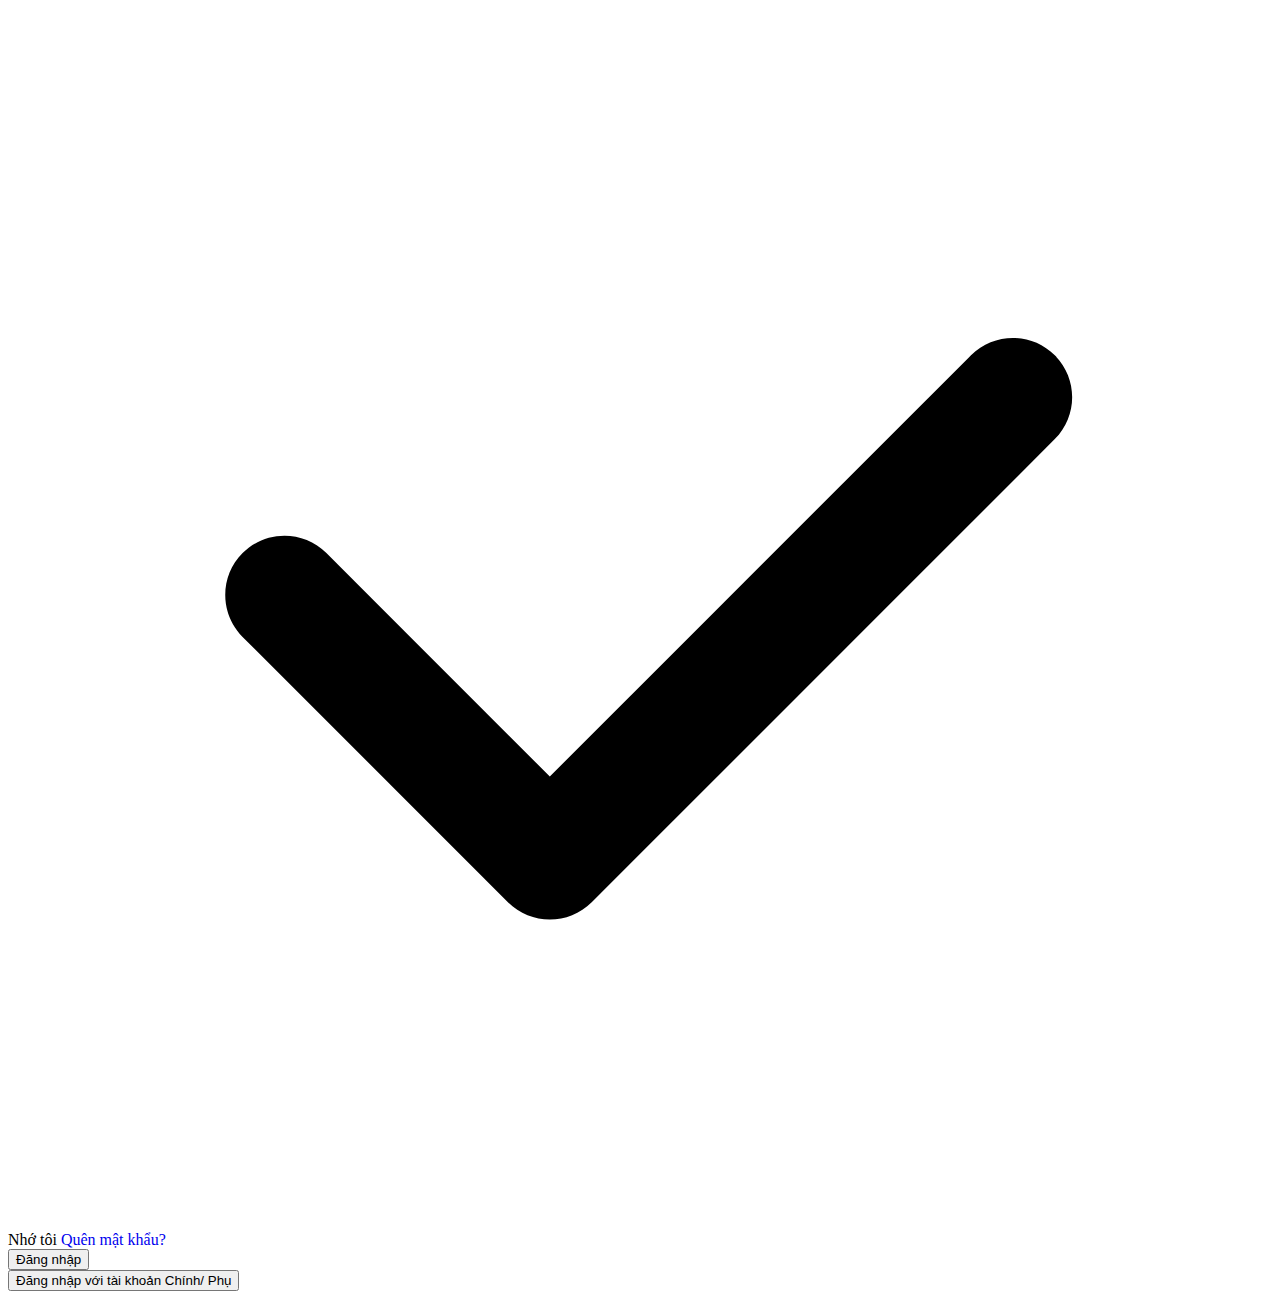
<file: account/signin.html>
<!doctype html>
<html lang="en">
<head>
    <meta charset="UTF-8">
    <meta name="viewport"
          content="width=device-width, user-scalable=no, initial-scale=1.0, maximum-scale=1.0, minimum-scale=1.0">
    <meta http-equiv="X-UA-Compatible" content="ie=edge">
    <title>Shopee - Kênh Người bán</title>
    <link rel="icon" href="./favicon.ico">
    <style>@keyframes spin {
               from {
                   transform: rotate(0)
               }
               to {
                   transform: rotate(360deg)
               }
           }
    </style>
    <link href="https://deo.shopeemobile.com/shopee/shopee-seller-live-sg/rootpages/static/vendor/css/index.128305a7b4432abc0d06.css"
          rel="stylesheet">
    <link href="https://deo.shopeemobile.com/shopee/shopee-seller-live-sg/rootpages/static/framework/css/index.2b1612d1a8fda6896c22.css"
          rel="stylesheet">
    <link rel="stylesheet" type="text/css"
          href="https://deo.shopeemobile.com/shopee/shopee-seller-live-sg/rootpages/static/modules/account/css/index.07b36d541ce18d20bc23.css">
    <link rel="stylesheet" type="text/css"
          href="https://deo.shopeemobile.com/shopee/shopee-seller-live-sg/rootpages/static/framework/css/679.1e790157c89f381c4414.css">
</head>
<body class=" route-index route-account-signin">
<div id="app">
    <div data-v-4b645544="" class="header-bar shopee-header-bar">
        <div data-v-4b645544="" class="header-content"><a data-v-4b645544="" href="/" class="header-logo">
            <svg viewBox="0 0 420 134" xmlns="http://www.w3.org/2000/svg">
                <g fill-rule="evenodd">
                    <path d="M76.968 94.081c-.741 6.073-4.447 10.939-10.187 13.374-3.194 1.356-7.476 2.086-10.871 1.856-5.279-.2-10.241-1.478-14.812-3.809-1.664-.848-4.104-2.525-5.943-4.058-.42-.348-.635-.66-.232-1.228.43-.645 2.13-3.102 2.398-3.507.362-.552.956-.58 1.5-.153.075.057.628.486.74.569 4.4 3.423 10.076 5.994 16.384 6.235 7.955-.108 13.726-3.65 14.757-9.136 1.135-6.046-3.69-11.231-12.98-14.124-2.953-.92-10.38-3.872-11.75-4.672-6.474-3.77-9.488-8.717-9.058-14.807.657-8.438 8.534-14.762 18.53-14.804 4.744-.01 9.194 1.036 13.159 2.695 1.459.61 4.176 2.066 5.145 2.785.677.494.625 1.046.358 1.474-.395.656-1.57 2.483-2.043 3.245-.345.523-.773.583-1.38.2-5.112-3.41-10.37-4.567-15.103-4.661-6.828.134-11.978 4.165-12.316 9.691-.09 4.992 3.729 8.613 11.833 11.378C71.83 77.964 78.17 84.24 76.968 94.08zM56.32 7.34c10.83 0 19.66 10.208 20.073 22.986H36.248C36.66 17.548 45.489 7.34 56.32 7.34zM97.44 125.687c5.72-.155 10.355-4.776 10.844-10.504l.037-.692 4.05-81.638v-.001a2.402 2.402 0 0 0-2.4-2.526H83.95C83.312 13.454 71.185 0 56.32 0 41.455 0 29.33 13.454 28.69 30.326H2.632a2.402 2.402 0 0 0-2.35 2.588H.28l3.696 81.319.055 1.02c.564 5.658 4.7 10.215 10.322 10.425h.002l82.669.013.414-.004zM156.886 71.341c17.803 5.329 24.807 11.993 23.687 22.693-.69 6.591-4.631 11.946-10.809 14.69-3.405 1.512-7.967 2.371-11.606 2.19-5.602-.115-10.897-1.376-15.8-3.763-1.77-.862-4.38-2.575-6.41-4.204l-.008-.006c-.949-.799-1.062-1.318-.413-2.28.168-.262.476-.728 1.186-1.8.61-.919 1.219-1.843 1.248-1.889.76-1.146 1.563-1.146 2.67-.385l.393.291.39.29c5.041 3.771 10.862 5.897 16.664 6.017 7.94-.245 13.54-3.81 14.44-9.1.99-5.818-3.817-10.806-13.208-13.545-3.285-.958-10.464-3.649-12.467-4.702-7.044-3.932-10.44-9.275-10.086-15.924.557-9.205 8.992-16.193 19.765-16.426 4.734-.091 9.472.8 14.037 2.613 1.645.654 4.528 2.145 5.567 2.886 1.209.853 1.209 1.442.62 2.544-.083.144-.397.598-1.21 1.761l-.003.004c-.859 1.227-1.116 1.598-1.192 1.724-.706.915-1.299 1.198-2.508.468-4.753-3.046-9.573-4.483-15.022-4.497-6.715.25-11.647 4.23-11.884 9.51.002 4.757 3.772 8.212 11.96 10.84zm49.938-2.667c10.861 0 19.83 8.768 19.87 19.512v20.99c0 1.21-.31 1.496-1.5 1.496h-4.99c-1.2 0-1.5-.285-1.5-1.497V88.25c-.026-6.48-5.337-11.721-11.88-11.721-6.527 0-11.83 5.217-11.88 11.675v20.972c0 1.043-.41 1.498-1.5 1.498h-5.002c-1.19 0-1.5-.44-1.5-1.498V44.961c0-1.102.31-1.496 1.5-1.496h5.002c1.072 0 1.5.415 1.5 1.496v27.635a19.956 19.956 0 0 1 11.88-3.922zm47.72 34.434c7.519 0 13.611-5.97 13.611-13.331 0-7.362-6.093-13.332-13.611-13.332-7.52 0-13.612 5.97-13.612 13.332 0 7.361 6.093 13.331 13.612 13.331zm.004-34.39c11.871 0 21.496 9.43 21.496 21.069 0 11.638-9.625 21.07-21.496 21.07-11.87 0-21.497-9.432-21.497-21.07 0-11.639 9.626-21.07 21.497-21.07zm132.809 16.178h23.813c-1.712-4.86-6.694-8.492-12.012-8.492-5.514 0-10.239 3.395-11.801 8.492zm29.72 7.726l-.095-.002h-30.114c.763 3.867 3.42 7.16 7.093 9.003.951.454 1.988.832 3.094 1.13 5.38 1.125 11.556.305 16.263-3.876.067-.075.195-.155.333-.276.788-.696 1.343-.52 1.962.252 0 0 .884 1.228 2.463 3.741.68 1.06.63 1.57-.51 2.744-.047.047-.136.13-.268.246a13.8 13.8 0 0 1-.775.629c-.856.645-1.88 1.29-3.073 1.89-4.41 2.22-9.844 3.266-16.303 2.489-.215-.033-.386-.06-.551-.088v.012l-.368-.069c-4.721-.88-8.962-3.232-12.082-6.666l-.022-.025a20.542 20.542 0 0 1-5.163-11.136h-.005l-.033-.274c-.1-.858-.152-1.722-.152-2.592 0-11.634 9.123-21.07 20.381-21.07 11.26 0 20.381 9.435 20.381 21.07v.156c.003.055.005.113.005.177 0 1.355-1.037 2.473-2.351 2.532a2.957 2.957 0 0 1-.11.003zM303.78 102.999c7.383 0 13.367-5.968 13.367-13.331 0-7.363-5.984-13.332-13.367-13.332-7.257 0-13.183 5.774-13.363 12.986v.687c.182 7.218 6.108 12.99 13.363 12.99zm.004-34.391c11.666 0 21.125 9.433 21.125 21.07s-9.459 21.07-21.125 21.07a21.068 21.068 0 0 1-13.367-4.754v24.738c0 1.11-.31 1.496-1.5 1.496h-4.758c-1.19 0-1.5-.395-1.5-1.496V70.104c0-1.163.31-1.496 1.5-1.496h4.758c1.19 0 1.5.363 1.5 1.496v3.258a21.07 21.07 0 0 1 13.367-4.754zm36.387 16.288h23.813c-1.712-4.86-6.694-8.492-12.012-8.492-5.514 0-10.239 3.395-11.801 8.492zm32.176 4.858l-.001.156c.004.055.005.113.005.177 0 1.355-1.036 2.473-2.35 2.532a2.96 2.96 0 0 1-.206 0h-30.114c.764 3.868 3.42 7.161 7.094 9.004.951.454 1.988.832 3.094 1.13 5.38 1.125 11.555.305 16.262-3.876.068-.075.195-.155.333-.276.789-.696 1.344-.52 1.963.252 0 0 .884 1.228 2.462 3.741.68 1.06.63 1.57-.51 2.744-.046.047-.135.13-.267.246-.216.19-.475.401-.775.629-.856.645-1.88 1.29-3.073 1.89-4.41 2.22-9.844 3.266-16.303 2.489-.215-.033-.386-.06-.551-.088v.012l-.368-.069c-4.721-.88-8.962-3.232-12.082-6.666l-.022-.025a20.541 20.541 0 0 1-5.163-11.136h-.005l-.033-.274a22.122 22.122 0 0 1-.153-2.592c0-11.634 9.124-21.07 20.382-21.07 11.259 0 20.38 9.435 20.38 21.07z"></path>
                </g>
            </svg>
        </a>
            <div data-v-4b645544="" class="content-box"><a data-v-4b645544="" href="/" class="breadcrumb-text">Kênh
                Người Bán</a></div>
            <div data-v-4b645544="" class="link-box">
                <div data-v-4b645544="" class="link-item"><a data-v-4b645544="" href="../index.html"
                                                             target="_blank">Trang chủ Shopee</a>
                    <div data-v-4b645544="" class="link-badge">MỚI</div>
                </div>
                <div data-v-4b645544="" class="sns-box">
                    <div data-v-4b645544="" class="sns"><a data-v-4b645544="" href="//www.facebook.com/ShopeeVN"
                                                           target="_blank" class="sns-icon">
                        <svg viewBox="0 0 16 16" xmlns="http://www.w3.org/2000/svg">
                            <path d="M8 16A8 8 0 1 0 8 0a8 8 0 0 0 0 16zm0-1A7 7 0 1 1 8 1a7 7 0 0 1 0 14zm-.75-2h1.5V8.8h1.875L11 7.6H8.75V7c0-.48.113-1.5.938-1.5H11V4.09c-.188-.03-.563-.09-1.313-.09C8.15 4 7.25 4.39 7.25 5.8v1.8H5v1.2h2.25V13z"
                                  fill-rule="nonzero"></path>
                        </svg>
                    </a></div>
                    <div data-v-4b645544="" class="sns"><a data-v-4b645544="" href="//instagram.com/Shopee_VN"
                                                           target="_blank" class="sns-icon">
                        <svg viewBox="0 0 16 16" xmlns="http://www.w3.org/2000/svg">
                            <path d="M4 0h8a4 4 0 0 1 4 4v8a4 4 0 0 1-4 4H4a4 4 0 0 1-4-4V4a4 4 0 0 1 4-4zm0 1a3 3 0 0 0-3 3v8a3 3 0 0 0 3 3h8a3 3 0 0 0 3-3V4a3 3 0 0 0-3-3H4zm8 2a1 1 0 1 1 0 2 1 1 0 0 1 0-2zm-4 8.5a3.5 3.5 0 1 1 0-7 3.5 3.5 0 0 1 0 7zm0-1a2.5 2.5 0 1 0 0-5 2.5 2.5 0 0 0 0 5z"
                                  fill-rule="nonzero"></path>
                        </svg>
                    </a></div> <!----></div>
            </div>
        </div>
    </div>
    <div class="app-container"><!---->
        <div class="page-container">
            <div class="page-content-wrapper">
                <div data-v-79905f91="" class="account-container grid">
                    <div data-v-79905f91="" class="col-8">
                        <div data-v-79905f91="" class="text">
                            <div data-v-79905f91="" class="title">
                                Bán hàng chuyên nghiệp
                            </div>
                            <div data-v-79905f91="" class="subtitle">
                                Quản lý shop của bạn một cách hiệu quả hơn trên Shopee với Shopee - Kênh Người bán
                            </div>
                        </div>
                        <div data-v-79905f91="" class="image"></div>
                    </div>
                    <div data-v-79905f91="" class="col-2"></div>
                    <div data-v-79905f91="" class="col-6">
                        <div data-v-44b2e234="" data-v-79905f91="" class="signin-panel" style="height: auto;">
                            <div data-v-44b2e234="" class="signin">
                                <div data-v-44b2e234="" class="signin-form">
                                    <div data-v-44b2e234="" class="signin-title">
                                        Đăng nhập vào Kênh Người Bán
                                    </div>
                                    <form data-v-44b2e234="" autocomplete="off"
                                          class="shopee-form signin-form-template shopee-form--label-right"
                                          id="shop-login"><!---->
                                        <div data-v-44b2e234="" class="shopee-form-item shopee-form-item--error">
                                            <label for="username" class="shopee-form-item__label empty">
                                                <input type="text" name="username" id="username"><br>
                                            </label>
                                            <div class="shopee-form-item__control">
                                                <div class="shopee-form-item__content">
                                                    <div data-v-44b2e234="" class="shopee-input" max-length="100">
                                                        <div class="shopee-input__inner shopee-input__inner--large">
                                                            <!----> <label>
                                                            <input type="text"
                                                                           placeholder="Email/Số điện thoại/Tên đăng nhập"
                                                                           size="large" resize="vertical" rows="2"
                                                                           minrows="2" autocomplete="username"
                                                                           restrictiontype="input" max="Infinity"
                                                                           min="-Infinity" class="shopee-input__input">
                                                        </label>
                                                            <!----></div><!----><!----><!----><!----><!----></div>
                                                </div>
                                                <div class="shopee-form-item__error"></div> <!---->
                                            </div>
                                        </div>
                                        <div data-v-44b2e234="" class="shopee-form-item">
                                            <label for="password" class="shopee-form-item__label empty">
                                                <input type="password" name="password" id="password">
                                            </label>
                                            <div class="shopee-form-item__control">
                                                <div class="shopee-form-item__content">
                                                    <div data-v-44b2e234="" class="shopee-input" max-length="16">
                                                        <div class="shopee-input__inner shopee-input__inner--large">
                                                            <!----> <label>
                                                            <input type="password" placeholder="Mật Khẩu"
                                                                           size="large" resize="vertical" rows="2"
                                                                           minrows="2" autocomplete="current-password"
                                                                           restrictiontype="input" max="Infinity"
                                                                           min="-Infinity" class="shopee-input__input">
                                                        </label>
                                                            <!----></div><!----><!----><!----><!----><!----></div>
                                                </div> <!----> <!----></div>
                                        </div> <!---->
                                        <div data-v-44b2e234="" class="remember"><label data-v-44b2e234=""
                                                                                        class="shopee-checkbox"><input
                                                type="checkbox" class="shopee-checkbox__input" value="Nhớ tôi"> <span
                                                class="shopee-checkbox__indicator"><i class="shopee-icon"><svg
                                                xmlns="http://www.w3.org/2000/svg" viewBox="0 0 16 16"><path
                                                d="M4.03033009,7.46966991 C3.73743687,7.1767767 3.26256313,7.1767767 2.96966991,7.46966991 C2.6767767,7.76256313 2.6767767,8.23743687 2.96966991,8.53033009 L6.32804531,11.8887055 C6.62093853,12.1815987 7.09581226,12.1815987 7.38870548,11.8887055 L13.2506629,6.02674809 C13.5435561,5.73385487 13.5435561,5.25898114 13.2506629,4.96608792 C12.9577697,4.6731947 12.4828959,4.6731947 12.1900027,4.96608792 L6.8583754,10.2977152 L4.03033009,7.46966991 Z"></path></svg></i>
                                            <!----></span> <span class="shopee-checkbox__label">
              Nhớ tôi
            </span></label> <a data-v-44b2e234=""
                               href="//shopee.vn/buyer/login/reset/?next=https%3A%2F%2Fbanhang.shopee.vn"
                               target="_blank" class="shopee-button shopee-button--link shopee-button--normal underline"
                               style="text-decoration: none;"><span>
              Quên mật khẩu?
            </span></a></div>
                                        <div data-v-44b2e234="" class="shopee-form-item"><label
                                                class="shopee-form-item__label empty"><!----> </label>
                                            <div class="shopee-form-item__control">
                                                <div class="shopee-form-item__content">
                                                    <button data-v-44b2e234="" type="button"
                                                            class="shopee-button shopee-button--primary shopee-button--large shopee-button--block"><span>
              Đăng nhập
            </span></button>
                                                </div> <!----> <!----></div>
                                        </div>
                                    </form>
                                    <div data-v-44b2e234="" class="main-sub-account-login">
                                        <button data-v-44b2e234="" type="button"
                                                class="shopee-button shopee-button--link shopee-button--normal"
                                                style="text-decoration: none;"><span>
            Đăng nhập với tài khoản Chính/ Phụ
          </span></button>
                                    </div>
                                </div>
                            </div>
                        </div>
                    </div>
                </div>
            </div>
        </div>
    </div> <!----> <!----></div>
<div id="shopee-chat-embedded" style="z-index:99999;position:fixed;right:70px;bottom:0"></div>
</body>
</html>
</file>
<file: assets/css/base.css>
:root {
    --text-color: #fff;
    --black-color: #000;
    --white-color:white;
}

* {
    box-sizing: inherit;
}

html {
    font-size: 62.5%;
    line-height: 1.6rem;
    font-family: 'Roboto', sans-serif;
    box-sizing: border-box;
}

.grid {
    width: 1200px;
    max-width: 100%;
    margin: 0 auto;
}

.grid__full-width {
    width: 100%;
}

.grid__row {
    display: flex;
    flex-wrap: wrap;
}
</file>
<file: assets/css/main.css>
:root {
    --header-height: 119px;
    --navbar-height: 34px;
    --header-background-image: linear-gradient(0, #ff6633, #f63e2e);
}

.app {
    display: block;
}

body {
    background-color: #f5f5f5;
    display: block;
}

.header {
    top: 0;
    left: 0;
    right: 0;
    position: fixed;
    height: var(--header-height);
    background-image: var(--header-background-image);
    z-index: 1;
}

.navbar {
    display: flex;
    justify-content: space-between;
    align-items: center;
    height: var(--navbar-height);
}

.navbar__list {
    list-style: none;
    padding: 0;
    margin: 0;
    display: flex;
    justify-content: space-between;
}

.navbar__item {
    min-height: 26px;
    display: inline-block;
    padding-left: 7px;
    padding-right: 7px;
    position: relative;
}

.navbar__item,
.navbar__item-link {
    font-size: 1.4rem;
    font-weight: 400;
    text-decoration: none;
    color: var(--text-color);
    display: inline-flex;
    align-items: center;
}

.strong {
}

.navbar__list .separate2px::after {
    content: "";
    display: block;
    position: absolute;
    height: 15px;
    border-right: 2px solid #f96c5c;
    right: -2px;
    top: 50%;
    transform: translateY(-50%);
}

.navbar__list .separate1px::after {
    content: "";
    display: block;
    position: absolute;
    height: 12px;
    border-left: 1px solid #fa8f82;
    right: -5px;
    top: 50%;
    transform: translateY(-50%);
}

.navbar__item-link:hover {
    cursor: pointer;
    color: rgba(255, 255, 255, 0.7);
}

.navbar__item-link i {
    display: flex;
    align-items: center;
    font-size: 1.6rem;
    padding-left: 7px;
    padding-right: 7px;
}

.navbar__item-link.account img {
    margin-left: 8px;
    background-color: var(--white-color);
    border: 2px solid rgba(0, 0, 0, 0.2);
    height: 28px;
    width: 28px;
    border-radius: 50%;
}

.navbar__item-link .fa-instagram {
    font-size: 1.8rem;
    padding-left: 3px;
}

/* Header QR code */

.navbar__item-link {
    position: relative;
}

.qr {
    z-index: 1;
    height: auto;
    width: 184px;
    background-color: var(--white-color);
    position: absolute;
    top: 100%;
    left: 0;
    padding: 4px;
    border-radius: 2px;
    border: 1px solid rgba(0, 0, 0, 0.1);
    display: none;
    animation: fadeIn ease-in 0.3s;
}

.qr-before {
    position: absolute;
    left: 10px;
    top: -10px;
    border-width: 0 30px 10px 15px;
    border-style: solid;
    border-color: transparent transparent var(--white-color) transparent;

}

.qr__img-qr {
    width: 100%;
}

.qr-app {
    display: flex;
    flex-wrap: wrap;
}

.qr-app img {
    height: 16px;
}

.qr-app__app-store,
.qr-app__huawei,
.qr-app__google {
    padding-left: 12px;
    margin: 4px 0;
}

.show-qr:hover .qr {
    display: block;
}

.notify {
    z-index: 1;
    display: none;
    position: absolute;
    top: 100%;
    right: 0;
    width: 402px;
    height: auto;
    border: 1px solid rgba(0, 0, 0, .09);
    border-radius: 1px;
    background-color: var(--white-color);
    cursor: default;
    transform-origin: calc(100% - 20px) top;
    animation: notifyGrowth ease-in 0.25s;
    will-change: opacity, transform;
}

.notify__before,
.in-cart__before,
.tail {
    border-style: solid;
    border-width: 0 15px 10px 30px;
    border-color: transparent transparent var(--white-color) transparent;
    position: absolute;
    right: 15px;
    top: -10px;
}

@keyframes notifyGrowth {
    from {
        opacity: 0;
        transform: scale(0);
    }
    to {
        opacity: 1;
        transform: scale(1);
    }
}

.show-notify:hover .notify {
    display: block;
}

.notify__img {
    display: block;
    margin: auto;
    padding-top: 85px;
    padding-bottom: 20px;
    width: 100px;
    height: auto;
}

.notify p {
    display: block;
    height: auto;
    margin-bottom: 85px;
    text-align: center;
    font-size: 1.6rem;
    color: #757575;
}

.notify__button {
    height: 40px;
    display: flex;
    justify-content: space-between;
}

.notify__button button {
    background-color: #f5f5f5;
    color: #313131;
    border: none;
    width: 50%;
    user-select: none;
    cursor: pointer;
}

.notify__button button:hover {
    background-color: #dddddd;
    color: #ff6333;
}


.modal {
    position: fixed;
    top: 0;
    bottom: 0;
    right: 0;
    left: 0;
    animation: fadeIn linear 0.1s;
    display: none;
    align-items: center;
    z-index: 1;
}
.modal:target{
    display:flex;
}

.modal__overplay {
    position: absolute;
    width: 100%;
    height: 100%;
    background-color: rgba(0, 0, 0, 0.4);

}

.modal__body {
    height: auto;
    width: auto;
    margin: auto;
    border-radius: 2px;
    z-index: 1;
}

.modal__inner {
    background-color: inherit;
}

/* Auth form */

.auth-form {
    margin: auto;
    background-color: var(--white-color);
    width: 500px;
}
.auth-form.register{
}
.auth-form.login{
    display:none;
}
.auth-form__container {
    padding: 0 32px;
}

.auth-form__header {
    display: flex;
    justify-content: space-between;
}

.auth-form__heading,
.auth-form__switch-btn {
    margin: 30px 0;
}

.auth-form__heading {
    font-size: 2.2rem;
    font-weight: 400;
}

.auth-form__switch-btn {
    font-size: 1.6rem;
    color: var(--primary-color);
}

.auth-form__input {
    width: calc(100% - 32px);
    height: 40px;
    margin: 16px;
    padding: 0 12px;
    font-size: 1.4rem;
    outline: none;
}

.auth-form__input:focus {
    border-style: solid;
    border-color: #888;
}

.auth-form__aside {
    margin-top: 18px;
}

.auth-form__policy {
    font-size: 1.2rem;
    line-height: 1.8rem;
    text-align: center;
    padding: 0 12px;
}

.auth-form__policy-link {
    color: var(--primary-color);
    text-decoration: none;
}

.auth-form__controls {
    margin-top: 50px;
    display: flex;
    justify-content: flex-end;
}

.auth-form__social {
    display: flex;
    justify-content: center;
    background-color: #d5d2d2;
    margin: 16px 0 0;
}

.btn--with-icon {
    min-width: 180px;
    height: 40px;
    margin: 10px 5px;
    padding: 10px;
    font-size: 1.4rem;
    font-weight: 400;
    text-decoration: none;
    color: var(--text-color);
    display: inline-flex;
    align-items: center;
}

.btn--with-icon img {
    display: flex;
    align-items: center;
    padding-left: 7px;
    padding-right: 7px;
    height: 2rem;
}

.btn--with-icon i {
    display: flex;
    align-items: center;
    font-size: 2rem;
    padding-left: 7px;
    padding-right: 7px;
}

.btn--with-icon.google {
    background-color: var(--white-color);
    color: #666666;
}

.btn--with-icon.facebook {
    background-color: #1877f2;
    color: var(--white-color);
}

.header-body {
    display: flex;
    justify-content: space-between;
    align-items: center;
    height: calc(var(--header-height) - var(--navbar-height));
}

.logo {
    width: 277px;
    align-items: center;
}

.logo img {
    height: 59px;
    width: auto;
}

.search {
    height: 59px;
    width: 100%;
}

.area-cart {
    margin: 0 10px;
    height: 59px;
    width: 138px;
    display: flex;
    justify-content: center;
    align-items: center;
    position: relative;
}


.cart {
    margin: auto;
    height: auto;
    width: auto;
}

.fa-shopping-cart {
    font-size: 26px;
    background-image: var(--header-background-image);
}

.fa-shopping-cart::before {
    color: var(--white-color);
}

.cart:hover .fa-shopping-cart:before {
    color: #FAE7E4FF;
}

.cart:hover .cart-has-product__icon {
    background-color: #FAE7E4FF;
}

.cart-has-product__icon {
    position: absolute;
    --this--height: 20px;
    top: calc(50% - var(--this--height));
    left: 50%;
    height: var(--this--height);
    width: auto;
    min-width: 20px;
    font-size: 1.4rem;
    background-color: var(--white-color);
    color: var(--primary-color);
    border: 2px solid var(--primary-color);
    border-radius: 10px;
    display: flex;
    justify-content: center;
    text-align: center;
}

.cart:hover .in-cart {
    display: block;
}

.in-cart {
    display: none;
    position: absolute;
    right: calc(50% - 40px);
    top: 100%;
    width: 410px;
    height: auto;
    background-color: var(--white-color);
    border-radius: 2px;
    border: 1px solid rgba(0, 0, 0, 0.1);
    z-index: 1;
}

.cart-empty {
    display: none;
}

.in-cart__before {
    top: -20px;
    border-top-width: 10px;
}

.in-cart__img {
    width: 100%;
    display: flex;
}

.in-cart__img img {
    height: 100px;
    margin: 20px auto;
}

.in-cart p {
    text-align: center;
    margin: 0 0 40px 0;
    font-size: 1.6rem;
    color: #777777;
}

.cart i:hover {
    background-color: #FFFFFFB2;
    cursor: pointer;
}

.search-bar {
    position: relative;
    height: 40px;
    background-color: var(--white-color);
    border-radius: 2px;
    display: flex;
    justify-content: space-between;
    align-items: center;
    padding: 3px;
}

.search-bar__input {
    height: 100%;
    width: 100%;
    padding: 0 5px 0 10px;
    font-size: 1.6rem;
    border: none;
    outline: none;
}

.search-bar__submit {
    height: 100%;
    width: 60px;
    border-radius: 1px;
    background-color: var(--primary-color);
    color: var(--white-color);
    font-size: 1.4rem;
    border: none;
}

.search-bar__submit i {
    height: auto;
    width: auto;
}

.menu {
    height: 19px;
    min-width: 580px;
    margin: 5px 0 0;
}

.menu_item-link {
    height: auto;
    width: auto;
    margin: 0 0 0 13px;
    text-decoration: none;
    font-size: 1.2rem;
    color: var(--white-color);
}

.menu_item-link:hover {
    opacity: 0.7;
}

.search-bar__input:focus ~ .history-search {
    display: block;
}

.history-search {
    display: none;
    border: 1px solid rgba(0, 0, 0, 0.1);
    position: absolute;
    top: calc(100% + 5px);
    left: 0;
    height: auto;
    width: calc(100% - 75px);
    border-radius: 2px;
    background-color: var(--white-color);
}

.history-search__list {
    list-style: none;
}

.history-search__item {
    font-size: 1.4rem;
    height: 30px;
}

.history-search__item a {
    padding: 0 5px;
    display: inline-flex;
    align-items: center;
    height: 100%;
    width: 100%;
    text-decoration: none;
    color: var(--black-color);
}

.history-search__item a:hover {
    background-color: #cecece;
}


.cart-has-product {
    width: auto;
    height: auto;
    display: block;
}

.cart-has-product p {
    margin: 10px;
    color: #bbbbbb;

}

.cart-has-product .show-all {
    font-size: 1.2rem;
    color: #555555;
    background-color: #eeeeee;
    margin: 0;
    padding: 4px 0;
    cursor: pointer;
}

.cart-has-product .show-all:hover {
    background-color: #cccccc;
    color: var(--primary-botom-color);
}

.product-list {
    cursor: pointer;
    display: block;
    list-style: none;
    background-color: var(--white-color);
}

.product__item {
    font-size: 1.4rem;
    padding: 8px 10px;
}

.product__item:hover {
    background-color: #dddddd;
}

.account:hover .account-info {
    display: block;
}

.account-info {
    display: none;
    position: absolute;
    top: 100%;
    right: 0;
    height: auto;
    width: auto;
    background-color: white;
    z-index: 1;
    border-radius: 2px;
    border: 1px solid rgba(0, 0, 0, 0.1);
}

.account-info__username {
    margin: auto 5px;
    height: auto;
    width: auto;
    max-width: 150px;
    overflow: hidden;
    text-overflow: ellipsis;
    white-space: nowrap;
}

.tail {
    width: 0;
    height: 0;
}

.account-info__item {
    color: #555555;
    list-style: none;
}

.account-info__item {
    padding: 6px 15px;
}

.account-info__item:hover {
    color: var(--primary-botom-color);
    background-color: #efefef;
}

.color-green {
    color: #1ea059;
    background-color: #f5f5f5;

}

.container {
    position: relative;
    top: var(--header-height);
    left: 0;
    right: 0;
    height: auto;
}

.category {
    margin: 10px 0;
    height: calc(100% - 40px);
    border-radius: 2px;
    background-color: var(--white-color);
    color: #555555;
    border: 1px solid rgba(0, 0, 0, 0.1);
}

.category__label {
    width: 100%;
    height: auto;
    padding: 10px;
    color: #666666;
    font-weight: 500;
    font-size: 1.5rem;
    display: flex;
}

.category__label i {
    font-size: 1.6rem;
    display: none;
}

.category__label i:hover {
    color: var(--primary-color);
}

.category-list {
    list-style: none;
    font-size: 1.4rem;
}

.category-item {
    height: 30px;
    border: 1px solid rgba(0, 0, 0, 0.1);
}

.category-item:hover {
    padding: 0 1px;
}

.category-item__link {
    color: #555555;
    height: 100%;
    display: inline-flex;
    align-items: center;
    text-decoration: none;
    margin-left: 12px;
}

.category-item:hover, .category-item:hover .category-item__link {
    background-color: #eeeeee;
    color: var(--primary-color);
}

.home-filter {
    width: 100%;
    padding: 10px;
    background-color: #dddddd;
    margin-top: 12px;
    border-radius: 2px;
    margin-bottom: 12px;
    display: flex;
    justify-content: space-between;
    align-items: center;
}

.home-filter__label {
    margin: auto 12px;
    display: flex;
    align-items: center;
    font-size: 1.4rem;
    color: #555555;
}

.home-filter .btn {
    margin: 0 2px;
}

.select-sort {
    border-left: 2px solid #f5f5f5;
    outline: none;
    height: 36px;
    background-color: #efefef;
    font-size: 1.4rem;
    color: #555555;
    display: flex;
    justify-content: center;
}
.select-sort label {
    display: flex;
}

.select-sort:hover {
    color: #555555;
}

.select-sort__label {
    margin: auto 12px;
    display: flex;
    align-items: center;
}

.select-sort__input {
    outline: none;
    cursor: pointer;
    margin: auto 4px;
    height: 80%;
    border: none;
}

.select-sort__input option {
    background-color: inherit;
    border: 1px solid rgba(0, 0, 0, 0.1);
    border-radius: 20px;
}

.filter-left, .filter-right {
    font-size: 1.4rem;
    width: auto;
    height: 36px;
    display: flex;
    align-items: center;
}

.filter-right {
    background-color: #efefef;
    border-radius: 2px;
    color: #555555;
}

.filter-right p {
    padding: 0 8px;
    display: flex;
    align-items: center;
    border-right: 4px solid rgba(0, 0, 0, 0.1);
}

.filter-right button {
    height: 100%;
    font-size: 1.6rem;
    border: solid rgba(0, 0, 0, 0.1);
    border-width: 0 1px 0 0;
    border-radius: 2px;
}

.filter-right button i {
    height: 100%;
    color: #888888;
    display: flex;
    align-items: center;
}

.filter-right button i:hover {
    color: var(--primary-color);
}

.filter-right button i:before {
    padding: 0 15px;
    color: inherit;
}

.product {
    display: block;
    width: 100%;
    position: relative;
    background-color: #fff;
    border: 1px solid rgba(0, 0, 0, 0.1);
    margin-bottom: 10px;
    border-radius: 2px;
    cursor: pointer;
    text-decoration: none;
    box-shadow: 0 0.1rem 0.2rem 0 rgba(0, 0, 0, 0.1);
    transition: transform linear 0.1s;
    will-change: transform;
}

.product:hover {
    transform: translateY(-1px);
    box-shadow: 0 0.1rem 2rem 0 rgba(0, 0, 0, 0.05);
}

.product__img {
    padding-top: 100%;
    background-repeat: no-repeat;
    background-size: contain;
    background-color: var(--text-color);
    position: relative;
}

.product__img img {
    width: calc(100% + 2px);
    height: auto;
    position: absolute;
    top: 0;
    left: -1px;
    border: 1px solid rgba(0, 0, 0, 0.1);
}

.product-name {
    margin: 10px;
    font-size: 1.4rem;
    font-weight: 400;
    color: #333333;
    line-height: 1.8rem;
    height: 3.6rem;
    overflow: hidden;
    display: -webkit-box;
    -webkit-box-orient: vertical;
    -webkit-line-clamp: 2;
}

.product__price {
    margin: 0 12px;
    display: flex;
    justify-content: space-between;
}

.product__price-old {
    font-size: 1.4rem;
    color: #555555;
    text-decoration: line-through;
}

.product__price-new {
    font-size: 1.6rem;
    color: var(--primary-color);
}

.product__action, .product__origin {
    margin: 4px 10px;
    display: flex;
    justify-content: space-between;
}

.product__action-heart {
    flex: 1;
}

.product__sold {
    max-width: 60px;
}

.product__start {
    display: inline-flex;
    width: auto;
    margin-left: 8px;
    margin-right: 8px;
    color: #888888;
}

.product__start i.gold {
    color: #eed815;
}

.product__origin {
}

.product__favourite {
    position: absolute;
    top: 10px;
    left: -4px;
    background-color: var(--primary-color);
    color: var(--text-color);
    font-size: 1.2rem;
    padding: 2px 4px;
    border-top-right-radius: 4px;
    border-bottom-right-radius: 4px;
}

.product__favourite:after {
    content: '';
    position: absolute;
    left: 0;
    bottom: -3px;
    border-top: 3px solid var(--primary-botom-color);
    border-left: 4px solid transparent;
    filter: brightness(60%);
}

.product__sale-off {
    position: absolute;
    right: 0;
    top: 0;
    height: auto;
    width: 40px;
    background-color: rgba(255, 215, 0, 0.9);
    font-size: 1.4rem;
    text-align: center;
    padding-top: 5px;
}

.product__sale-off .after {
    position: absolute;
    left: 0;
    top: 100%;
    border: solid;
    height: 4px;
    border-width: 0 20px 4px 20px;
    border-color: red rgba(255, 215, 0, 0.9) transparent rgba(255, 215, 0, 0.9);
    width: 0;
}

.sale-off__percent {
    font-weight: 500;
    color: red;
}

.sale-off__label {
    color: var(--text-color);
}

.pagination-list {
    list-style: none;
    display: flex;
    justify-content: center;
    margin: 30px 0;
    background-color: #efefefef;
}

.pagination {
    border-radius: 2px;
    width: 40px;
    height: 25px;
    margin: 0 4px;
    display: flex;
    justify-content: center;
    align-items: center;
}

.pagination__link {
    height: auto;
    width: auto;
    font-weight: 300;
    text-decoration: none;
    color: #888888;
    font-size: 1.6rem;
}

.pagination__link:hover {
    color: var(--primary-color);
}

.footer {
    margin-top: 40px;
    border-top: 4px solid var(--primary-botom-color);
    position: relative;
    top: var(--header-height);
    left: 0;
    right: 0;
    color: #555555;
    padding-top:50px;
}

.footer-title {
    font-size: 1.4rem;
    font-weight: 500;
    margin-bottom: 25px;
}

.footer__list {
    list-style: none;
}

.footer__item {
    margin: 0 0 12px;
}

.footer__item a:hover {
    color: var(--primary-color);
}

.footer__item a {
    line-height: 100%;
    text-decoration: none;
    color: inherit;
    font-size: 1.2rem;
}

.footer__item-qr {
    display: flex;
    cursor: pointer;
}
.footer__item-qr img:hover {
    opacity:0.7;
}

.qr__item {
    width: 86px;
}

.qr__item img {
    width: 100%;
}
.footer-pay i {
    margin: 0 20px 20px 0;
    font-size: 40px;
}
.follow i {
    margin: 0 8px 0 0;
    font-size: 20px;
    width: 20px;
}
.follow{
    height:20px;
    display: flex;
}
.follow a{
    line-height: 20px;
    margin: auto 0;
    cursor:pointer;
}
.follow .fa-facebook{
    color:#3b5998;
}
.follow .fa-instagram{
    color: #fbad50;
}
.follow .fa-twitter-square{
    color:#00acee;
}
.footer-copyright{
    margin:40px 0;
    padding:40px 0;
    text-align: center;
    font-size: 1.6rem;
    background-color:#dddddd;
}
</file>
